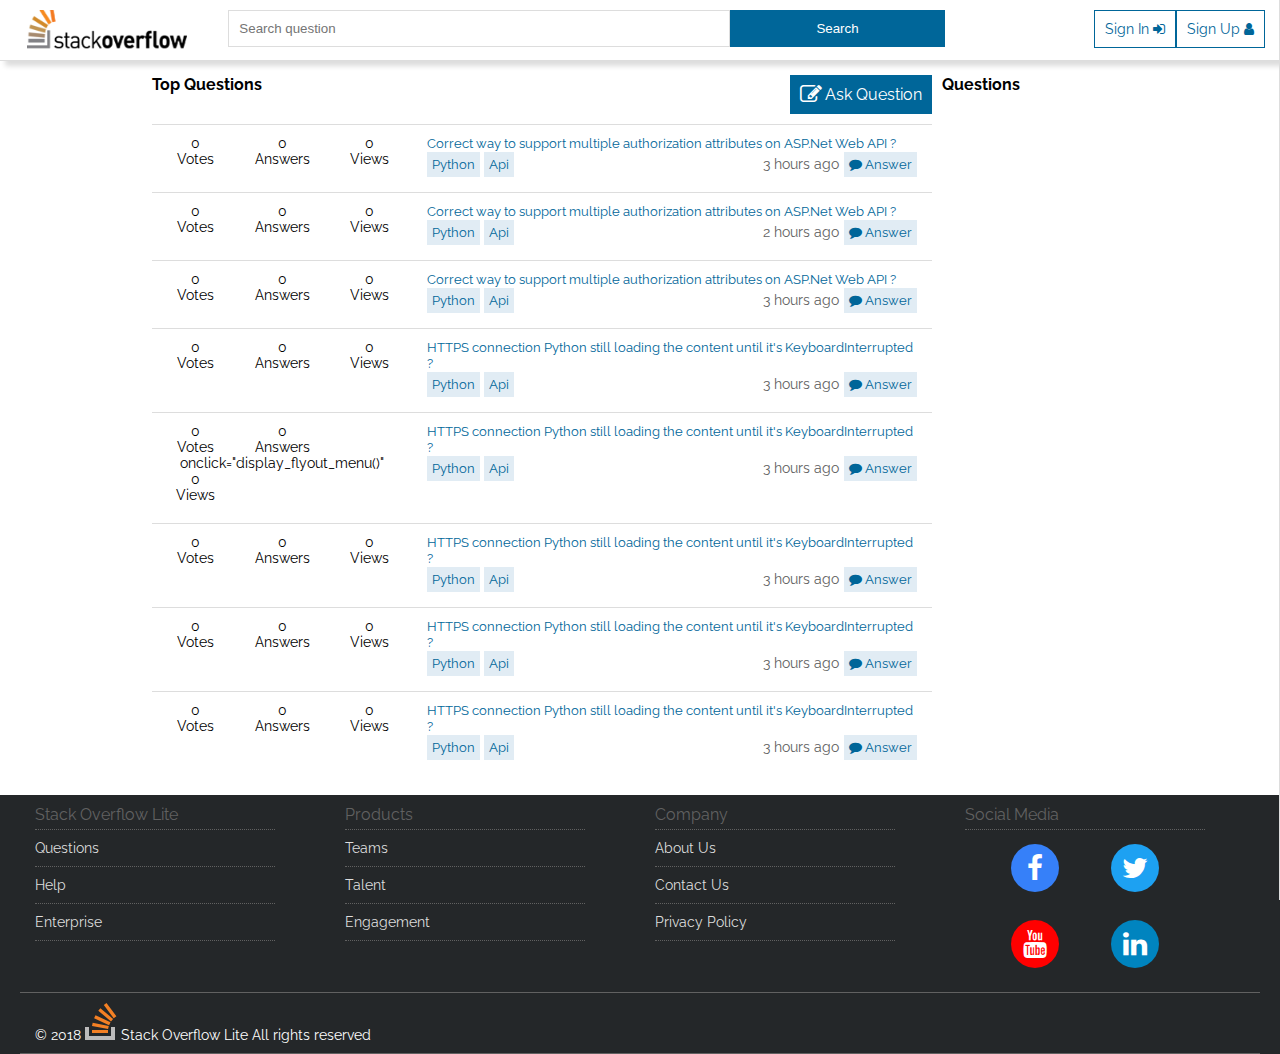
<file: index.html>
<!DOCTYPE html>
<html>
	<head>
		<title> Stack Overflow Lite - Is a question and answer platform </title>
		<meta charset="utf-8" />
		<meta name="viewport" content="width=device-width , initial-scale=1.0" />
		<link rel="stylesheet" href="styles/style.css" type="text/css" />
		
		<link rel="stylesheet" type="text/css" href="https://fonts.googleapis.com/css?family=Raleway" />
		<link rel="stylesheet" href="https://cdnjs.cloudflare.com/ajax/libs/font-awesome/4.7.0/css/font-awesome.min.css">
		<script src="js/main.js"></script>
	</head>
	<!-- Start page -->
	<body>
		<div class="container">
		 
		 <!-- start header section -->
		 
			<div class="row header">
				<div class="column-lg-2 column-md-2 column-sm-3 column-xs-2">
					<a href="index.html" alt="Stack Overflow Lite">
						<img src="images/logo.png" class="logo-desk" alt="Stack Overflow Lite" />	
						<svg aria-hidden="true" class="svg-icon native iconLogoGlyphMd" width="32" height="37" viewBox="0 0 32 37">
             			<g><path fill="#BCBBBB" d="M26 33v-9h4v13H0V24h4v9z"></path><path d="M23.1 25.99l.68-2.95-16.1-3.35L7 23l16.1 2.99zM9.1 15.2l15 7 1.4-3-15-7-1.4 3zm4.2-7.4L26 18.4l2.1-2.5L15.4 5.3l-2.1 2.5zM21.5 0l-2.7 2 9.9 13.3 2.7-2L21.5 0zM7 30h16v-3H7v3z" fill="#F48024"></path></g>
             		</svg>	
					</a>
				</div>	
				
				<div class="column-lg-7 column-md-7 column-sm-8 column-xs-8">
				 	<div class="search">
					  <form action="" method="post">
						  <input type="search" name="search" id="search" placeholder="Search question" />
						  <button type="submit" name="item_search" > Search</button>		
					  </form>
					</div>
				</div>
				<div class="column-lg-3 column-md-3 column-sm-1 column-xs-2">
				  <div class="login logo-desk">
					<a href="register.html">Sign Up <span class="fa fa-user"></span></a>	
					<a href="login.html">Sign In <span class="fa fa-sign-in"></span></a>	
				  </div>	
				  <div class="login iconLogoGlyphMd" onclick="display_flyout_menu()">
				     <ul>
				  		<li>
				  		<a href="#"> <span class="fa fa-bars"></span></a>
				  		<!-- 
				  		<ul class="links-mobile">
								<li><a href="login.html"><span class="fa fa-user"></span> Sign</a></li>	
								<li><a href="register.html"><span class="fa fa-sign-in"></span> Sign Up</a></li>
								<li><a href="question.html"><span class="fa fa-menu-list"></span> Questions</a></li>				  		
				  		</ul>
				  		-->
				  		</li>
				  	  </ul>	
				  </div>			
				</div>						
			</div>	
		 <!-- end header section -->
		 
 		<!-- start the questions section -->		 
		 <div class="row">
		 <div class="question">
		 	<div class="column-lg-1 col-md-1 col-sm-1 col-xs-12"></div>
		 	<div class="column-lg-8 column-md-8 column-sm-8 col-xs-6">
		 		<div class="row">
		 				<h3> Top Questions <a href="questions.html" id="post_question"><span class="fa fa-edit fa-lg"></span> Ask Question </a></h3>
		 		</div>
		 		<!-- Start top questions section -->
		 		
		 		 <div class="row question-item">
		 			<div class="question-summary narrow">
		 			  <div class="column-lg-4 column-md-4 column-sm-4 column-xs-12 center-text">
		 			  		<div class="row votes">
								<div class="column-lg-4 column-md-4 column-sm-4 column-xs-4">
								      <div> 0 </div>
								      <div> Votes </div>
								</div>	
								<div class="column-lg-4 column-md-4 column-sm-4 column-xs-4">
								      <div> 0 </div>
								      <div> Answers </div>
								</div>
								<div class="column-lg-4 column-md-4 column-sm-4 column-xs-4">
								      <div> 0 </div>
								      <div> Views </div>
								</div>	 			  		
		 			  		</div>
		 			  </div>
		 			  <div class="column-lg-8 column-md-8 column-sm-8 column-xs-12">
		 			  		<a href="">
		 			  			Correct way to support multiple authorization attributes on ASP.Net Web API ?
		 			  		</a>
		 			  		<div class="category-labels">
		 			  			<a href="">Python</a> <a href="">Api</a>
		 			  			<span title="reply question" class="relativetime">
		 			  			 <a href="postanswer.html">
		 			  				<i class="fa fa-comment"></i> Answer 
		 			  			 </a>
		 			  			</span>
		 			  			<span title="2018-12-16 02:19:23Z" class="relativetime text-right">3 hours ago</span>
		 			  		</div>
		 			  </div>
		 			</div>
		 		 </div>
		 		 
		 		 <div class="row question-item">
		 			<div class="question-summary narrow">
		 			  <!-- <div class="column-lg-2 column-md-2 column-sm-2 column-xs-2"> -->
		 			  	<div class="column-lg-4 column-md-4 column-sm-4 column-xs-12 center-text">
		 			  		<div class="row votes">
								<div class="column-lg-4 column-md-4 column-sm-4 column-xs-4">
								      <div> 0 </div>
								      <div> Votes </div>
								</div>	
								<div class="column-lg-4 column-md-4 column-sm-4 column-xs-4">
								      <div> 0 </div>
								      <div> Answers </div>
								</div>
								<div class="column-lg-4 column-md-4 column-sm-4 column-xs-4">
								      <div> 0 </div>
								      <div> Views </div>
								</div>	 			  		
		 			  		</div>
		 			  </div>
		 			  <!-- </div> -->
		 			 <div class="column-lg-8 column-md-8 column-sm-8 column-xs-12">
		 			  		<a href="">
		 			  			Correct way to support multiple authorization attributes on ASP.Net Web API ?
		 			  		</a>
		 			  		<div class="category-labels">
		 			  			<a href="">Python</a> <a href="">Api</a>
		 			  			<span title="reply question" class="relativetime">
		 			  			 <a href="postanswer.html">
		 			  				<i class="fa fa-comment"></i> Answer 
		 			  			 </a>
		 			  			</span>
		 			  			<span title="2018-12-16 02:19:23Z" class="relativetime text-right">2 hours ago</span>
		 			  		</div>
		 			  </div>
		 			</div>
		 		 </div>
		 		 
		 		 <div class="row question-item">
		 			<div class="question-summary narrow">
		 			  	<div class="column-lg-4 column-md-4 column-sm-4 column-xs-12 center-text">
		 			  		<div class="row votes">
								<div class="column-lg-4 column-md-4 column-sm-4 column-xs-4">
								      <div> 0 </div>
								      <div> Votes </div>
								</div>	
								<div class="column-lg-4 column-md-4 column-sm-4 column-xs-4">
								      <div> 0 </div>
								      <div> Answers </div>
								</div>
								<div class="column-lg-4 column-md-4 column-sm-4 column-xs-4">
								      <div> 0 </div>
								      <div> Views </div>
								</div>	 			  		
		 			  		</div>
		 			  </div>
		 			 
		 			  <div class="column-lg-8 column-md-8 column-sm-8 column-xs-12">
		 			  		<a href="">
		 			  			Correct way to support multiple authorization attributes on ASP.Net Web API ?
		 			  		</a>
		 			  		<div class="category-labels">
		 			  			<a href="">Python</a> <a href="">Api</a>
		 			  			<span title="reply question" class="relativetime">
		 			  			 <a href="postanswer.html">
		 			  				<i class="fa fa-comment"></i> Answer 
		 			  			 </a>
		 			  			</span>
		 			  			<span title="2018-12-16 02:19:23Z" class="relativetime text-right">3 hours ago</span>
		 			  		</div>
		 			  </div>
		 			</div>
		 		 </div>
		 		 
		 		 <div class="row question-item">
		 			<div class="question-summary narrow">
		 			  		<div class="column-lg-4 column-md-4 column-sm-4 column-xs-12 center-text">
		 			  		<div class="row votes">
								<div class="column-lg-4 column-md-4 column-sm-4 column-xs-4">
								      <div> 0 </div>
								      <div> Votes </div>
								</div>	
								<div class="column-lg-4 column-md-4 column-sm-4 column-xs-4">
								      <div> 0 </div>
								      <div> Answers </div>
								</div>
								<div class="column-lg-4 column-md-4 column-sm-4 column-xs-4">
								      <div> 0 </div>
								      <div> Views </div>
								</div>	 			  		
		 			  		</div>
		 			  
		 			  </div>
		 			  <div class="column-lg-8 column-md-8 column-sm-8 column-xs-12">
		 			  		<a href="">
		 			  			HTTPS connection Python still loading the content until it's KeyboardInterrupted ?
		 			  		</a>
		 			  		<div class="category-labels">
		 			  			<a href="">Python</a> <a href="">Api</a>
		 			  			<span title="reply question" class="relativetime">
		 			  			 <a href="postanswer.html">
		 			  				<i class="fa fa-comment"></i> Answer 
		 			  			 </a>
		 			  			</span>
		 			  			<span title="2018-12-16 02:19:23Z" class="relativetime text-right">3 hours ago</span>
		 			  		</div>
		 			  </div>
		 			</div>
		 		 </div>
		 		 
		 		 
		 		 <div class="row question-item">
		 			<div class="question-summary narrow">
		 			  		<div class="column-lg-4 column-md-4 column-sm-4 column-xs-12 center-text">
		 			  		<div class="row votes">
								<div class="column-lg-4 column-md-4 column-sm-4 column-xs-4">
								      <div> 0 </div>
								      <div> Votes </div>
								</div>	
								<div class="column-lg-4 column-md-4 column-sm-4 column-xs-4">
								      <div> 0 </div>
								      <div> Answers </div>
								</div>onclick="display_flyout_menu()"
								<div class="column-lg-4 column-md-4 column-sm-4 column-xs-4">
								      <div> 0 </div>
								      <div> Views </div>
								</div>	 			  		
		 			  		</div>
		 			  </div>
		 			 
		 			 <div class="column-lg-8 column-md-8 column-sm-8 column-xs-12">
		 			  		<a href="">
		 			  			HTTPS connection Python still loading the content until it's KeyboardInterrupted ?
		 			  		</a>
		 			  		<div class="category-labels">
		 			  			<a href="">Python</a> <a href="">Api</a>
		 			  			<span title="reply question" class="relativetime">
		 			  			 <a href="postanswer.html">
		 			  				<i class="fa fa-comment"></i> Answer 
		 			  			 </a>
		 			  			</span>
		 			  			<span title="2018-12-16 02:19:23Z" class="relativetime text-right">3 hours ago</span>
		 			  		</div>
		 			  </div>
		 			</div>
		 		 </div>
		 		 
		 		 <div class="row question-item">
		 			<div class="question-summary narrow">
		 			  		<div class="column-lg-4 column-md-4 column-sm-4 column-xs-12 center-text">
		 			  		<div class="row votes">
								<div class="column-lg-4 column-md-4 column-sm-4 column-xs-4">
								      <div> 0 </div>
								      <div> Votes </div>
								</div>	
								<div class="column-lg-4 column-md-4 column-sm-4 column-xs-4">
								      <div> 0 </div>
								      <div> Answers </div>
								</div>
								<div class="column-lg-4 column-md-4 column-sm-4 column-xs-4">
								      <div> 0 </div>
								      <div> Views </div>
								</div>	 			  		
		 			  		</div>
		 			  </div>
		 			
		 			 <div class="column-lg-8 column-md-8 column-sm-8 column-xs-12">
		 			  		<a href="">
		 			  			HTTPS connection Python still loading the content until it's KeyboardInterrupted ?
		 			  		</a>
		 			  		<div class="category-labels">
		 			  			<a href="">Python</a> <a href="">Api</a>
		 			  			<span title="reply question" class="relativetime">
		 			  			 <a href="postanswer.html">
		 			  				<i class="fa fa-comment"></i> Answer 
		 			  			 </a>
		 			  			</span>
		 			  			<span title="2018-12-16 02:19:23Z" class="relativetime text-right">3 hours ago</span>
		 			  		</div>
		 			  </div>
		 			</div>
		 		 </div>
		 		 
		 		  <div class="row question-item">
		 			<div class="question-summary narrow">
		 			  		<div class="column-lg-4 column-md-4 column-sm-4 column-xs-12 center-text">
		 			  		<div class="row votes">
								<div class="column-lg-4 column-md-4 column-sm-4 column-xs-4">
								      <div> 0 </div>
								      <div> Votes </div>
								</div>	
								<div class="column-lg-4 column-md-4 column-sm-4 column-xs-4">
								      <div> 0 </div>
								      <div> Answers </div>
								</div>
								<div class="column-lg-4 column-md-4 column-sm-4 column-xs-4">
								      <div> 0 </div>
								      <div> Views </div>
								</div>	 			  		
		 			  		</div>
		 			  </div>
		 			 
		 			  <div class="column-lg-8 column-md-8 column-sm-8 column-xs-12">
		 			  		<a href="">
		 			  			HTTPS connection Python still loading the content until it's KeyboardInterrupted ?
		 			  		</a>
		 			  		<div class="category-labels">
		 			  			<a href="">Python</a> <a href="">Api</a>
		 			  			<span title="reply question" class="relativetime">
		 			  			 <a href="postanswer.html">
		 			  				<i class="fa fa-comment"></i> Answer 
		 			  			 </a>
		 			  			</span>
		 			  			<span title="2018-12-16 02:19:23Z" class="relativetime text-right">3 hours ago</span>
		 			  		</div>
		 			  </div>
		 			</div>
		 		 </div>
		 		 
		 		  <div class="row question-item">
		 			<div class="question-summary narrow">
		 			  	<div class="column-lg-4 column-md-4 column-sm-4 column-xs-12 center-text">
		 			  		<div class="row votes">
								<div class="column-lg-4 column-md-4 column-sm-4 column-xs-4">
								      <div> 0 </div>
								      <div> Votes </div>
								</div>	
								<div class="column-lg-4 column-md-4 column-sm-4 column-xs-4">
								      <div> 0 </div>
								      <div> Answers </div>
								</div>
								<div class="column-lg-4 column-md-4 column-sm-4 column-xs-4">
								      <div> 0 </div>
								      <div> Views </div>
								</div>	 			  		
		 			  		</div>
		 			  </div>
		 			 
		 			  <div class="column-lg-8 column-md-8 column-sm-8 column-xs-12">
		 			  		<a href="">
		 			  			HTTPS connection Python still loading the content until it's KeyboardInterrupted ?
		 			  		</a>
		 			  		<div class="category-labels">
		 			  			<a href="">Python</a> <a href="">Api</a>
		 			  			
		 			  			<span title="reply question" class="relativetime">
		 			  			 <a href="postanswer.html">
		 			  				<i class="fa fa-comment"></i> Answer 
		 			  			 </a>
		 			  			</span>
		 			  			<span title="2018-12-16 02:19:23Z" class="relativetime text-right">3 hours ago</span>
		 			  		</div>
		 			  </div>
		 			</div>
		 		 </div>
		 		 
		 		 
		 		 
		 		 
		 		<!-- End top questions section -->
		 	</div>
		 	<div class="column-lg-3 column-md-3 column-sm-3 column-xs-6">
		 		<div class="row">
		 		  <div class="all-questions">
		 				<h3> Questions </h3>
		 		  </div>
		 		</div>
		 	</div>
			
		  </div>		 
		 </div>
		 <!-- end the questions section -->
		 
		 
		</div>
		
		<!-- Start FlyOut Menu Section -->
		  <div class="flyout-menu" id="flyout">
		  		<ul>
		  			<li><a href="index.html"><span class="fa fa-home fa-lg"></span> Home</a></li>
		  			<li><a href="login.html"><span class="fa fa-sign-in fa-lg"></span> Sign In</a></li>
		  			<li><a href="register.html"><span class="fa fa-user-o fa-lg"></span> Sign Up</a></li>
		  			<li><a href="#" onclick="display_flyout_menu()"><span class="fa fa-times fa-lg"></span> Close Menu</a></li>
		  		</ul>
		  </div>
		
		<!--End the FlyOut Menu Section -->
		
		<!-- Start footer section -->		 
		 <div class="footer" style="margin-top:20px;">
			<div class="row">
				<div class="column-lg-3 column-md-3 col-sm-3 col-xs">
				  <div class="topic-header">
					<h3>
       				Stack Overflow Lite
					</h3>
					<ul class="footer-links">
						<li><a href="">Questions</a></li>
						<li><a href="">Help </a></li>
						<li><a href="">Enterprise</a></li>
					
					</ul>
					</div>
				</div>
				
				<div class="column-lg-3 column-md-3 col-sm-3 col-xs">
				  <div class="topic-header">
					<h3>Products</h3>
					<ul class="footer-links">
						<li><a href="">Teams</a></li>
						<li><a href="">Talent </a></li>
						<li><a href="">Engagement</a></li>
							
					</ul>
				  </div>
				</div>
				
				<div class="column-lg-3 column-md-3 col-sm-3 col-xs">
				  <div class="topic-header">
					<h3>Company</h3>
					<ul class="footer-links">
						<li><a href="">About Us</a></li>		
						<li><a href="">Contact Us</a></li>
						<li><a href="">Privacy Policy</a></li>
					</ul>
				  </div>
				</div>
				
				<div class="column-lg-3 column-md-3 column-sm-3 column-xs">
				  <div class="topic-header">
					<h3>Social Media</h3>
						<div class="row center-text">
							<div class="column-lg-6 column-md-6 column-sm-6 column-xs-6">
							 <a href="" id="fa-facebook" title="Stack Overflow Lite Facebook">
								<span class="fa-stack fa-2x">
									<i class="fa fa-circle fa-stack-2x"></i> 
									<i class="fa fa-facebook fa-stack-1x fa-inverse"></i> 
								</span>	
							  </a>					
							</div>
							<div class="column-lg-6 column-md-6 column-sm-6 column-xs-6">
							 <a href="" id="fa-twitter" title="Stack Overflow Lite Twitter">
								<span class="fa-stack fa-2x">
									<i class="fa fa-circle fa-stack-2x"></i> 
									<i class="fa fa-twitter fa-stack-1x fa-inverse"></i> 
								</span>
							 </a>							
							</div>
						</div>
						
						<div class="row center-text">
							<div class="column-lg-6 column-md-6 column-sm-6 column-xs-6">
							 <a href="" id="fa-youtube" title="Stack Overflow Lite Youtube">
								<span class="fa-stack fa-2x">
									<i class="fa fa-circle fa-stack-2x"></i> 
									<i class="fa fa-youtube fa-stack-1x fa-inverse"></i> 
								</span>
							 </a>						
							</div>
							<div class="column-lg-6 col-md-6 column-sm-6 column-xs-6">
							 <a href="" id="fa-linkedin" title="Stack Overflow Lite Linkedin">
								<span class="fa-stack fa-2x">
									<i class="fa fa-circle fa-stack-2x"></i> 
									<i class="fa fa-linkedin fa-stack-1x fa-inverse"></i> 
								</span>
							 </a>							
							</div>
						</div>
						
				  </div>
				</div>
			
			</div>
			<div class="row" id="copyright">
			  <div class="column-lg-6 column-md-6 column-sm-6 column-xs-12">
			  		<div>	
						 <div class="site-footer--logo">
             			<a href="index.html">
             			   &copy; 2018 
             				<svg aria-hidden="true" class="svg-icon native iconLogoGlyphMd" width="32" height="37" viewBox="0 0 32 37">
             					<g><path fill="#BCBBBB" d="M26 33v-9h4v13H0V24h4v9z"></path><path d="M23.1 25.99l.68-2.95-16.1-3.35L7 23l16.1 2.99zM9.1 15.2l15 7 1.4-3-15-7-1.4 3zm4.2-7.4L26 18.4l2.1-2.5L15.4 5.3l-2.1 2.5zM21.5 0l-2.7 2 9.9 13.3 2.7-2L21.5 0zM7 30h16v-3H7v3z" fill="#F48024"></path></g>
             				</svg>
             				Stack Overflow Lite All rights reserved
             			</a>
       					</div>
					</div>	
			  </div>
			</div>		 
		 </div>
		 <!-- End footer section -->
					
	
	</body>
	<!-- End page -->
</html>
</file>
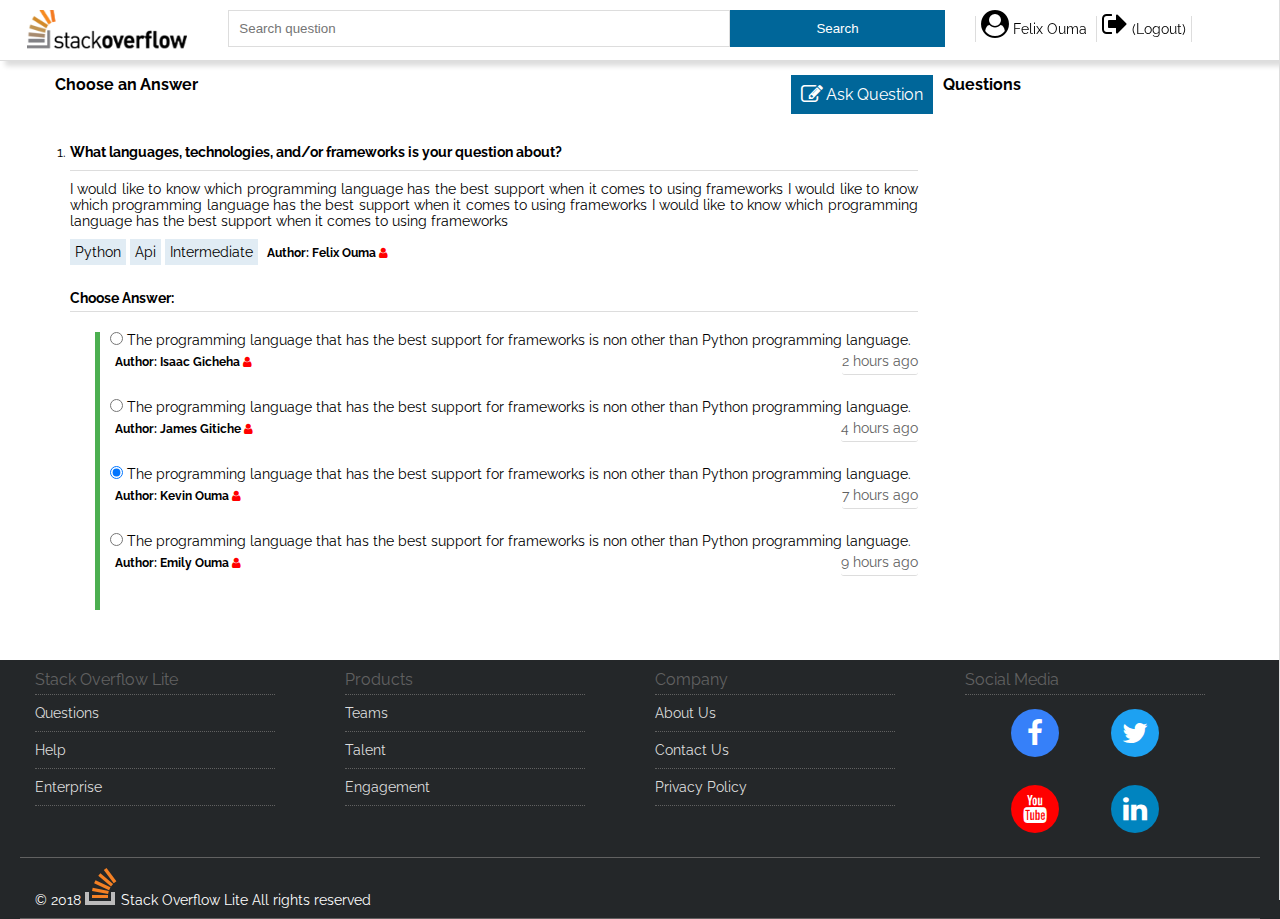
<file: chooseanswer.html>
<!DOCTYPE html>
<html>
	<head>
		<title> Stack Overflow Lite - Is a question and answer platform </title>
		<meta charset="utf-8" />
		<meta name="viewport" content="width=device-width , initial-scale=1.0" />
		<link rel="stylesheet" href="styles/style.css" type="text/css" />
		
		<link rel="stylesheet" type="text/css" href="https://fonts.googleapis.com/css?family=Raleway" />
		<link rel="stylesheet" href="https://cdnjs.cloudflare.com/ajax/libs/font-awesome/4.7.0/css/font-awesome.min.css">
		<script src="js/main.js"></script>	
	</head>
	<!-- Start page -->
	<body>
		<div class="container">
		 
		 <!-- start header section -->
		 
			<div class="row header">
				<div class="column-lg-2 column-md-2 column-sm-3 column-xs-2">
					<a href="index.html" alt="Stack Overflow Lite">
						<img src="images/logo.png" class="logo-desk" alt="Stack Overflow Lite" />	
						<svg aria-hidden="true" class="svg-icon native iconLogoGlyphMd" width="32" height="37" viewBox="0 0 32 37">
             			<g><path fill="#BCBBBB" d="M26 33v-9h4v13H0V24h4v9z"></path><path d="M23.1 25.99l.68-2.95-16.1-3.35L7 23l16.1 2.99zM9.1 15.2l15 7 1.4-3-15-7-1.4 3zm4.2-7.4L26 18.4l2.1-2.5L15.4 5.3l-2.1 2.5zM21.5 0l-2.7 2 9.9 13.3 2.7-2L21.5 0zM7 30h16v-3H7v3z" fill="#F48024"></path></g>
             		</svg>	
					</a>
				</div>	
				
				<div class="column-lg-7 column-md-7 column-sm-8 column-xs-8">
				 	<div class="search">
					  <form action="" method="post">
						  <input type="search" name="search" id="search" placeholder="Search question" />
						  <button type="submit" name="item_search" > Search</button>		
					  </form>
					</div>
				</div>
				<div class="column-lg-3 column-md-3 column-sm-1 column-xs-2">
				<!--  <div class="login logo-desk"> -->
				  <span class="fa fa-navicon fa-2x menu-bar" onclick="display_flyout_menu()"></span>
				  <ul class="dashboard-menu">
				   <li>
						<a href="profile.html"><span class="fa fa-user-circle fa-2x"></span> Felix Ouma</a>	
					</li>
					<li>
						<a href="login.html"><span class="fa fa-sign-out fa-2x"></span> (Logout) </span></a>
					</li>
				  </ul>
				<!--  </div>	-->
				  	
				</div>						
			</div>	
		 <!-- end header section -->
		 
 		<!-- start the delete question section -->		 
		 <div class="row"> 
		 <div class="question">
		 	<div class="column-lg-9 column-md-9 column-sm-9 col-xs-12">
		 		<div class="row">
		 				<h3> Choose an Answer <a href="questions.html" id="post_question"><span class="fa fa-edit fa-lg"></span> Ask Question </a></h3>
		 		</div>
		 	
				<div class="row">
					<div class="column-lg-12 column-md-12 column-sm-12 column-xs-12">
		 			 <div class="delete-header">
						
						 <ol class="">
						   <form method="post" action="">
						   <li class="question-item">
						     	 <h4>
										 What languages, technologies, and/or frameworks is your question about?
						
								 </h4>
								 <div class="question-description">
						     			I would like to know which programming language has the best support when it comes to using frameworks
						     			I would like to know which programming language has the best support when it comes to using frameworks
						      		I would like to know which programming language has the best support when it comes to using frameworks
								 </div>								
								<div class="category-labels">
		 			  				<a href="">Python</a> <a href="">Api</a> <a href="">Intermediate</a>	
		 			  				<a href="" class="question-author text-right">Author: Felix Ouma <span class="fa fa-user"></span></a>		
		 			  	 		</div>
		 			  	 		<div class="row">
		 			  	 		 <div class="column-lg-12 column-md-12 column-sm-12 column-xs-12">
		 			  	 				<div class="text-right">
		 			  	 			   	<p><b>Choose Answer:</b></p>
		 			  	 			   </div>
		 			  	 		 </div>
		 			  	 		</div>
		 			  	 			<div class="row">
										<div class="column-lg-12 column-md-12 column-sm-12 column-xs-12">
											<ol>
												<li>
												 <div>
												  <input type="radio" name="A_id" value="1" id="qid_1" />			
												  <label for="qid_1">
													 									  
												  The programming language that has the best support for frameworks is non other than Python programming language.
												  </label>
												  <div class="category-labels">	
		 			  									<a href="" class="question-author text-right">Author: Isaac Gicheha <span class="fa fa-user"></span></a>		
		 			  	 								<span title="2018-12-16 02:19:23Z" class="relativetime text-right">2 hours ago</span>
		 			  	 								
		 			  	 							</div>
										        </div>
												</li>
												
												<li>
												 <div>
												  <input type="radio" name="A_id" value="2" id="qid_2" />
												  <label for="qid_2">
												  The programming language that has the best support for frameworks is non other than Python programming language.
												  </label>
												  <div class="category-labels">	
		 			  									<a href="" class="question-author text-right">Author: James Gitiche <span class="fa fa-user"></span></a>		
		 			  	 								<span title="2018-12-16 02:19:23Z" class="relativetime text-right">4 hours ago</span>
		 			  	 							</div>
												  </div>
												</li>
												
												<li>
												 <div>
												 <input type="radio" name="A_id" value="3" checked="true" id="qid_3"/>
												  <label for="qid_3"> 
												  The programming language that has the best support for frameworks is non other than Python programming language.
												  </label>
												  <div class="category-labels">	
		 			  									<a href="" class="question-author text-right">Author: Kevin Ouma <span class="fa fa-user"></span></a>		
		 			  	 								<span title="2018-12-16 02:19:23Z" class="relativetime text-right">7 hours ago</span>
		 			  	 							</div>
												  </div>
												</li>
												
												<li>
												 <div>
												  <input type="radio" name="A_id" value="4" id="qid_4" />			
												  <label for="qid_4">								  
												  The programming language that has the best support for frameworks is non other than Python programming language.
												  </label>
												  <div class="category-labels">	
		 			  									<a href="" class="question-author text-right">Author: Emily Ouma <span class="fa fa-user"></span></a>		
		 			  	 								<span title="2018-12-16 02:19:23Z" class="relativetime text-right">9 hours ago</span>
		 			  	 							</div>
												  </div>
												</li>
												
											</ol>
										</div>		 			  	 			
		 			  	 			</div>
		 			  	 								     
						     </li>
						     <input type="hidden" name="qid" value="1" />
						     
						   </form>
						 </ol>
						 
		 			 </div>		 		
		 		   </div>
		 	
				
				</div>		 		
		 		
		 		
		 		
		 		
		 		
		 		 
		 		<!-- End dashboard section -->
		 	</div>
		 	<div class="column-lg-3 column-md-3 column-sm-3 column-xs-6">
		 		<div class="row">
		 		  <div class="all-questions">
		 				<h3> Questions </h3>
		 		  </div>
		 		</div>
		 	</div>
			
		  </div>		 
		 </div>
		 <!-- end the questions section -->
		 
		 
		</div>
		
		<!-- Start FlyOut Menu Section -->
		  <div class="flyout-menu" id="flyout">
		  		<ul>
		  			<li><a href="index.html"><span class="fa fa-home fa-lg"></span> Home</a></li>
		  			<li><a href="profile.html"><span class="fa fa-user-o fa-lg"></span> Account</a></li>
		  			<li><a href="questions.html"><span class="fa fa-comment fa-lg"></span> Ask Question</a></li>
		  			<li><a href="deletequestion.html"><span class="fa fa-trash-o fa-lg"></span> Delete Question</a></li>
		  			<li><a href="login.html"><span class="fa fa-sign-out fa-lg"></span> Log Out</a></li>
		  			<li><a href="#" onclick="display_flyout_menu()"><span class="fa fa-times fa-lg"></span> Close Menu</a></li>
		  		</ul>
		  </div>
		<!--End the FlyOut Menu Section -->
		
		<!-- Start footer section -->		 
		 <div class="footer" style="margin-top:20px;">
			<div class="row">
				<div class="column-lg-3 column-md-3 col-sm-3 col-xs">
				  <div class="topic-header">
					<h3>
       				Stack Overflow Lite
					</h3>
					<ul class="footer-links">
						<li><a href="">Questions</a></li>
						<li><a href="">Help </a></li>
						<li><a href="">Enterprise</a></li>
					
					</ul>
					</div>
				</div>
				
				<div class="column-lg-3 column-md-3 col-sm-3 col-xs">
				  <div class="topic-header">
					<h3>Products</h3>
					<ul class="footer-links">
						<li><a href="">Teams</a></li>
						<li><a href="">Talent </a></li>
						<li><a href="">Engagement</a></li>
							
					</ul>
				  </div>
				</div>
				
				<div class="column-lg-3 column-md-3 col-sm-3 col-xs">
				  <div class="topic-header">
					<h3>Company</h3>
					<ul class="footer-links">
						<li><a href="">About Us</a></li>		
						<li><a href="">Contact Us</a></li>
						<li><a href="">Privacy Policy</a></li>
					</ul>
				  </div>
				</div>
				
				<div class="column-lg-3 column-md-3 column-sm-3 column-xs">
				  <div class="topic-header">
					<h3>Social Media</h3>
						<div class="row center-text">
							<div class="column-lg-6 column-md-6 column-sm-6 column-xs-6">
							 <a href="" id="fa-facebook" title="Stack Overflow Lite Facebook">
								<span class="fa-stack fa-2x">
									<i class="fa fa-circle fa-stack-2x"></i> 
									<i class="fa fa-facebook fa-stack-1x fa-inverse"></i> 
								</span>	
							  </a>					
							</div>
							<div class="column-lg-6 column-md-6 column-sm-6 column-xs-6">
							 <a href="" id="fa-twitter" title="Stack Overflow Lite Twitter">
								<span class="fa-stack fa-2x">
									<i class="fa fa-circle fa-stack-2x"></i> 
									<i class="fa fa-twitter fa-stack-1x fa-inverse"></i> 
								</span>
							 </a>							
							</div>
						</div>
						
						<div class="row center-text">
							<div class="column-lg-6 column-md-6 column-sm-6 column-xs-6">
							 <a href="" id="fa-youtube" title="Stack Overflow Lite Youtube">
								<span class="fa-stack fa-2x">
									<i class="fa fa-circle fa-stack-2x"></i> 
									<i class="fa fa-youtube fa-stack-1x fa-inverse"></i> 
								</span>
							 </a>						
							</div>
							<div class="column-lg-6 col-md-6 column-sm-6 column-xs-6">
							 <a href="" id="fa-linkedin" title="Stack Overflow Lite Linkedin">
								<span class="fa-stack fa-2x">
									<i class="fa fa-circle fa-stack-2x"></i> 
									<i class="fa fa-linkedin fa-stack-1x fa-inverse"></i> 
								</span>
							 </a>							
							</div>
						</div>
						
				  </div>
				</div>
			
			</div>
			<div class="row" id="copyright">
			  <div class="column-lg-6 column-md-6 column-sm-6 column-xs-12">
			  		<div>	
						 <div class="site-footer--logo">
             			<a href="index.html">
             			   &copy; 2018 
             				<svg aria-hidden="true" class="svg-icon native iconLogoGlyphMd" width="32" height="37" viewBox="0 0 32 37">
             					<g><path fill="#BCBBBB" d="M26 33v-9h4v13H0V24h4v9z"></path><path d="M23.1 25.99l.68-2.95-16.1-3.35L7 23l16.1 2.99zM9.1 15.2l15 7 1.4-3-15-7-1.4 3zm4.2-7.4L26 18.4l2.1-2.5L15.4 5.3l-2.1 2.5zM21.5 0l-2.7 2 9.9 13.3 2.7-2L21.5 0zM7 30h16v-3H7v3z" fill="#F48024"></path></g>
             				</svg>
             				Stack Overflow Lite All rights reserved
             			</a>
       					</div>
					</div>	
			  </div>
			</div>		 
		 </div>
		 <!-- End footer section -->
					
	
	</body>
	<!-- End page -->
</html>
</file>
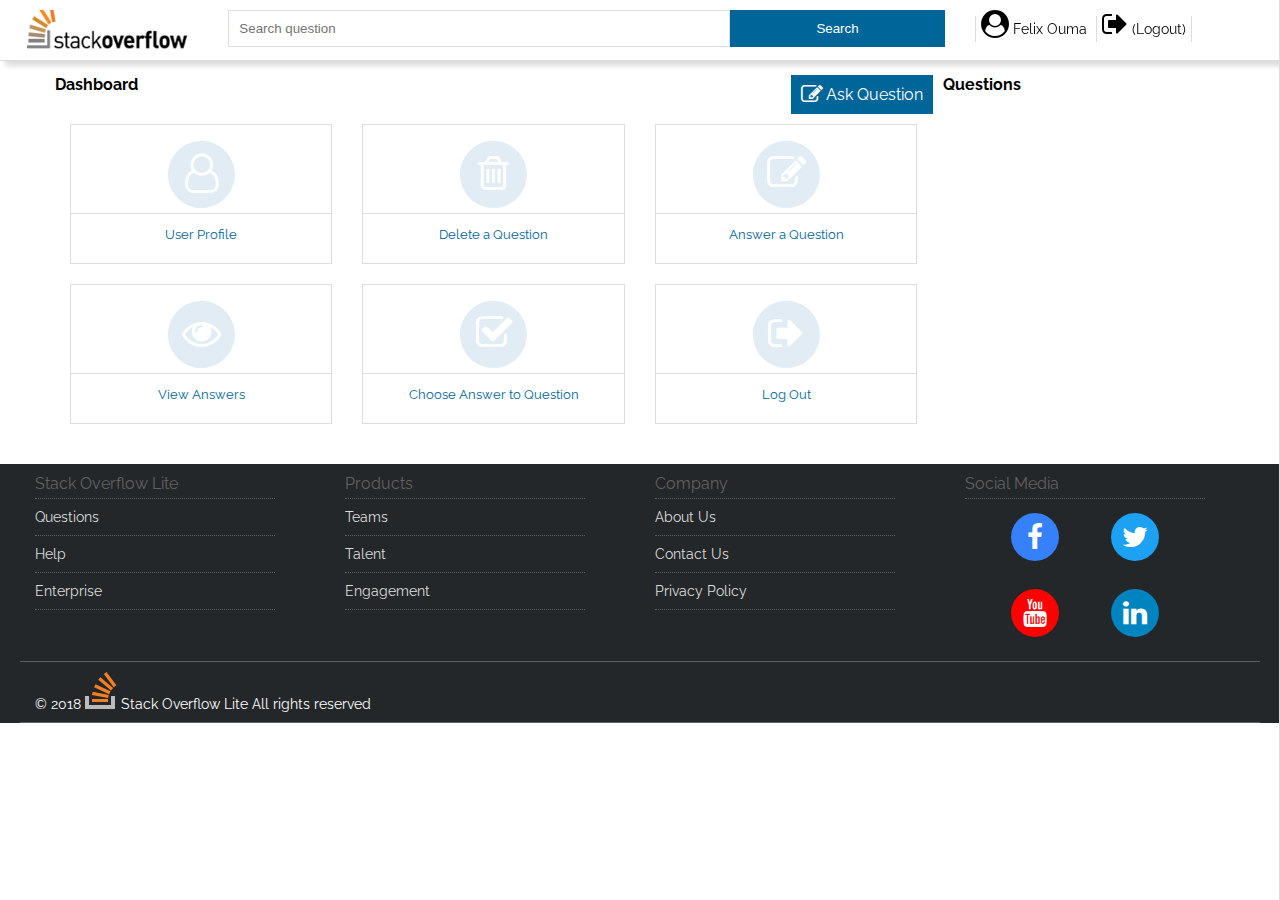
<file: dashboard.html>
<!DOCTYPE html>
<html>
	<head>
		<title> Stack Overflow Lite - Is a question and answer platform </title>
		<meta charset="utf-8" />
		<meta name="viewport" content="width=device-width , initial-scale=1.0" />
		<link rel="stylesheet" href="styles/style.css" type="text/css" />
		
		<link rel="stylesheet" type="text/css" href="https://fonts.googleapis.com/css?family=Raleway" />
		<link rel="stylesheet" href="https://cdnjs.cloudflare.com/ajax/libs/font-awesome/4.7.0/css/font-awesome.min.css">
		<script src="js/main.js"></script>	
	</head>
	<!-- Start page -->
	<body>
		<div class="container">
		 
		 <!-- start header section -->
		 
			<div class="row header">
				<div class="column-lg-2 column-md-2 column-sm-3 column-xs-2">
					<a href="index.html" alt="Stack Overflow Lite">
						<img src="images/logo.png" class="logo-desk" alt="Stack Overflow Lite" />	
						<svg aria-hidden="true" class="svg-icon native iconLogoGlyphMd" width="32" height="37" viewBox="0 0 32 37">
             			<g><path fill="#BCBBBB" d="M26 33v-9h4v13H0V24h4v9z"></path><path d="M23.1 25.99l.68-2.95-16.1-3.35L7 23l16.1 2.99zM9.1 15.2l15 7 1.4-3-15-7-1.4 3zm4.2-7.4L26 18.4l2.1-2.5L15.4 5.3l-2.1 2.5zM21.5 0l-2.7 2 9.9 13.3 2.7-2L21.5 0zM7 30h16v-3H7v3z" fill="#F48024"></path></g>
             		</svg>	
					</a>
				</div>	
				
				<div class="column-lg-7 column-md-7 column-sm-8 column-xs-8">
				 	<div class="search">
					  <form action="" method="post">
						  <input type="search" name="search" id="search" placeholder="Search question" />
						  <button type="submit" name="item_search" > Search</button>		
					  </form>
					</div>
				</div>
				<div class="column-lg-3 column-md-3 column-sm-1 column-xs-2">
				<!--  <div class="login logo-desk"> -->
				  <span class="fa fa-navicon fa-2x menu-bar" onclick="display_flyout_menu()"></span>
				  <ul class="dashboard-menu">
				   <li>
						<a href="profile.html"><span class="fa fa-user-circle fa-2x"></span> Felix Ouma</a>	
					</li>
					<li>
						<a href="login.html"><span class="fa fa-sign-out fa-2x"></span> (Logout) </span></a>
					</li>
				  </ul>
				<!--  </div>	-->
				  	
				</div>						
			</div>	
		 <!-- end header section -->
		 
 		<!-- start the dashboard section -->		 
		 <div class="row"> 
		 <div class="question">
		 	<div class="column-lg-9 column-md-9 column-sm-9 col-xs-12">
		 		<div class="row">
		 				<h3> Dashboard <a href="questions.html" id="post_question"><span class="fa fa-edit fa-lg"></span> Ask Question </a></h3>
		 		</div>
		 		<!-- Start top questions section -->
		 		<div class="row">
		 			<div class="column-lg-4 column-md-4 column-sm-3 column-xs-12">
		 			  <div class="cards center-text">
		 			   <div class="cards-icon">
		 			    <a href="">
		 			   	<span class="fa-stack fa-3x">
									<i class="fa fa-circle fa-stack-2x"></i> 
									<i class="fa fa-user-o fa-stack-1x fa-inverse"></i> 
							</span>
						  </a>
		 			   </div>
		 					<h3><a href="profile.html">User Profile</a></h3>
		 			  </div>
		 			</div>
		 			
		 			<div class="column-lg-4 column-md-4 column-sm-3 column-xs-12">
		 			 <div class="cards center-text">
		 			   <div class="cards-icon">
		 			    <a href="deletequestion.html">
		 			   	<span class="fa-stack fa-3x">
									<i class="fa fa-circle fa-stack-2x"></i> 
									<i class="fa fa-trash-o fa-stack-1x fa-inverse"></i> 
							</span>
						  </a>
		 			   </div>
		 			 	 <h3><a href="deletequestion.html">Delete a Question</a></h3>
		 			 </div>
		 			 
		 			</div>
		 		
		 			<div class="column-lg-4 column-md-4 column-sm-3 column-xs-12">
		 			  <div class="cards center-text">
		 			    <div class="cards-icon">
		 			     <a href="postanswer.html">
		 			    	<span class="fa-stack fa-3x">
									<i class="fa fa-circle fa-stack-2x"></i> 
									<i class="fa fa-edit fa-stack-1x fa-inverse"></i> 
							</span>
						  </a>
		 			    </div>
		 				   <h3><a href="postanswer.html">Answer a Question</a></h3>
		 			  </div>
		 			</div>
		 		</div>
		 		
		 		<div class="row">
		 		
		 			<div class="column-lg-4 column-md-4 column-sm-3 column-xs-12">
		 			  <div class="cards center-text">
		 			   <div class="cards-icon">
		 			    <a href="viewanswers.html">
		 			   	<span class="fa-stack fa-3x">
									<i class="fa fa-circle fa-stack-2x"></i> 
									<i class="fa fa-eye fa-stack-1x fa-inverse"></i> 
							</span>
		 			    </a>
		 			   </div>
		 				<h3><a href="viewanswers.html">View Answers</a></h3>
		 			  </div>
		 			</div>
		 			
		 			<div class="column-lg-4 column-md-4 column-sm-3 column-xs-12">
		 			  <div class="cards center-text">
		 			   <div class="cards-icon">
		 			    <a href="chooseanswer.html">
		 			   	<span class="fa-stack fa-3x">
									<i class="fa fa-circle fa-stack-2x"></i> 
									<i class="fa fa-check-square-o fa-stack-1x fa-inverse"></i> 
							</span>
		 			    </a>
		 			   </div>
		 				<h3><a href="chooseanswer.html">Choose Answer to Question</a></h3>
		 			  </div>
		 			</div>
		 			
		 			
		 			<div class="column-lg-4 column-md-4 column-sm-3 column-xs-12">
		 			  <div class="cards center-text">
		 			   <div class="cards-icon">
						 <a href="login.html">		 			   	
		 			   	<span class="fa-stack fa-3x">
									<i class="fa fa-circle fa-stack-2x"></i> 
									<i class="fa fa-sign-out fa-stack-1x fa-inverse"></i> 
							</span>
		 			    </a>
		 			   </div>
		 				<h3><a href="login.html">Log Out</a></h3>
		 			  </div>
		 			</div>
		 		
		 		
		 		
		 		</div>
		 		
		 		
		 		
		 		
		 		
		 		 
		 		<!-- End dashboard section -->
		 	</div>
		 	<div class="column-lg-3 column-md-3 column-sm-3 column-xs-6">
		 		<div class="row">
		 		  <div class="all-questions">
		 				<h3> Questions </h3>
		 		  </div>
		 		</div>
		 	</div>
			
		  </div>		 
		 </div>
		 <!-- end the questions section -->
		 
		 
		</div>
		
		<!-- Start FlyOut Menu Section -->
		  <div class="flyout-menu" id="flyout">
		  		<ul>
		  			<li><a href="index.html"><span class="fa fa-home fa-lg"></span> Home</a></li>
		  			<li><a href="profile.html"><span class="fa fa-user-o fa-lg"></span> Account</a></li>
		  			<li><a href="questions.html"><span class="fa fa-comment fa-lg"></span> Ask Question</a></li>
		  			<li><a href="deletequestion.html"><span class="fa fa-trash-o fa-lg"></span> Delete Question</a></li>
		  			<li><a href="login.html"><span class="fa fa-sign-out fa-lg"></span> Log Out</a></li>
		  			<li><a href="#" onclick="display_flyout_menu()"><span class="fa fa-times fa-lg"></span> Close Menu</a></li>
		  		</ul>
		  </div>
		<!--End the FlyOut Menu Section -->
		
		<!-- Start footer section -->		 
		 <div class="footer" style="margin-top:20px;">
			<div class="row">
				<div class="column-lg-3 column-md-3 col-sm-3 col-xs">
				  <div class="topic-header">
					<h3>
       				Stack Overflow Lite
					</h3>
					<ul class="footer-links">
						<li><a href="">Questions</a></li>
						<li><a href="">Help </a></li>
						<li><a href="">Enterprise</a></li>
					
					</ul>
					</div>
				</div>
				
				<div class="column-lg-3 column-md-3 col-sm-3 col-xs">
				  <div class="topic-header">
					<h3>Products</h3>
					<ul class="footer-links">
						<li><a href="">Teams</a></li>
						<li><a href="">Talent </a></li>
						<li><a href="">Engagement</a></li>
							
					</ul>
				  </div>
				</div>
				
				<div class="column-lg-3 column-md-3 col-sm-3 col-xs">
				  <div class="topic-header">
					<h3>Company</h3>
					<ul class="footer-links">
						<li><a href="">About Us</a></li>		
						<li><a href="">Contact Us</a></li>
						<li><a href="">Privacy Policy</a></li>
					</ul>
				  </div>
				</div>
				
				<div class="column-lg-3 column-md-3 column-sm-3 column-xs">
				  <div class="topic-header">
					<h3>Social Media</h3>
						<div class="row center-text">
							<div class="column-lg-6 column-md-6 column-sm-6 column-xs-6">
							 <a href="" id="fa-facebook" title="Stack Overflow Lite Facebook">
								<span class="fa-stack fa-2x">
									<i class="fa fa-circle fa-stack-2x"></i> 
									<i class="fa fa-facebook fa-stack-1x fa-inverse"></i> 
								</span>	
							  </a>					
							</div>
							<div class="column-lg-6 column-md-6 column-sm-6 column-xs-6">
							 <a href="" id="fa-twitter" title="Stack Overflow Lite Twitter">
								<span class="fa-stack fa-2x">
									<i class="fa fa-circle fa-stack-2x"></i> 
									<i class="fa fa-twitter fa-stack-1x fa-inverse"></i> 
								</span>
							 </a>							
							</div>
						</div>
						
						<div class="row center-text">
							<div class="column-lg-6 column-md-6 column-sm-6 column-xs-6">
							 <a href="" id="fa-youtube" title="Stack Overflow Lite Youtube">
								<span class="fa-stack fa-2x">
									<i class="fa fa-circle fa-stack-2x"></i> 
									<i class="fa fa-youtube fa-stack-1x fa-inverse"></i> 
								</span>
							 </a>						
							</div>
							<div class="column-lg-6 col-md-6 column-sm-6 column-xs-6">
							 <a href="" id="fa-linkedin" title="Stack Overflow Lite Linkedin">
								<span class="fa-stack fa-2x">
									<i class="fa fa-circle fa-stack-2x"></i> 
									<i class="fa fa-linkedin fa-stack-1x fa-inverse"></i> 
								</span>
							 </a>							
							</div>
						</div>
						
				  </div>
				</div>
			
			</div>
			<div class="row" id="copyright">
			  <div class="column-lg-6 column-md-6 column-sm-6 column-xs-12">
			  		<div>	
						 <div class="site-footer--logo">
             			<a href="https://stackoverflow.com">
             			   &copy; 2018 
             				<svg aria-hidden="true" class="svg-icon native iconLogoGlyphMd" width="32" height="37" viewBox="0 0 32 37">
             					<g><path fill="#BCBBBB" d="M26 33v-9h4v13H0V24h4v9z"></path><path d="M23.1 25.99l.68-2.95-16.1-3.35L7 23l16.1 2.99zM9.1 15.2l15 7 1.4-3-15-7-1.4 3zm4.2-7.4L26 18.4l2.1-2.5L15.4 5.3l-2.1 2.5zM21.5 0l-2.7 2 9.9 13.3 2.7-2L21.5 0zM7 30h16v-3H7v3z" fill="#F48024"></path></g>
             				</svg>
             				Stack Overflow Lite All rights reserved
             			</a>
       					</div>
					</div>	
			  </div>
			</div>		 
		 </div>
		 <!-- End footer section -->
					
	
	</body>
	<!-- End page -->
</html>
</file>
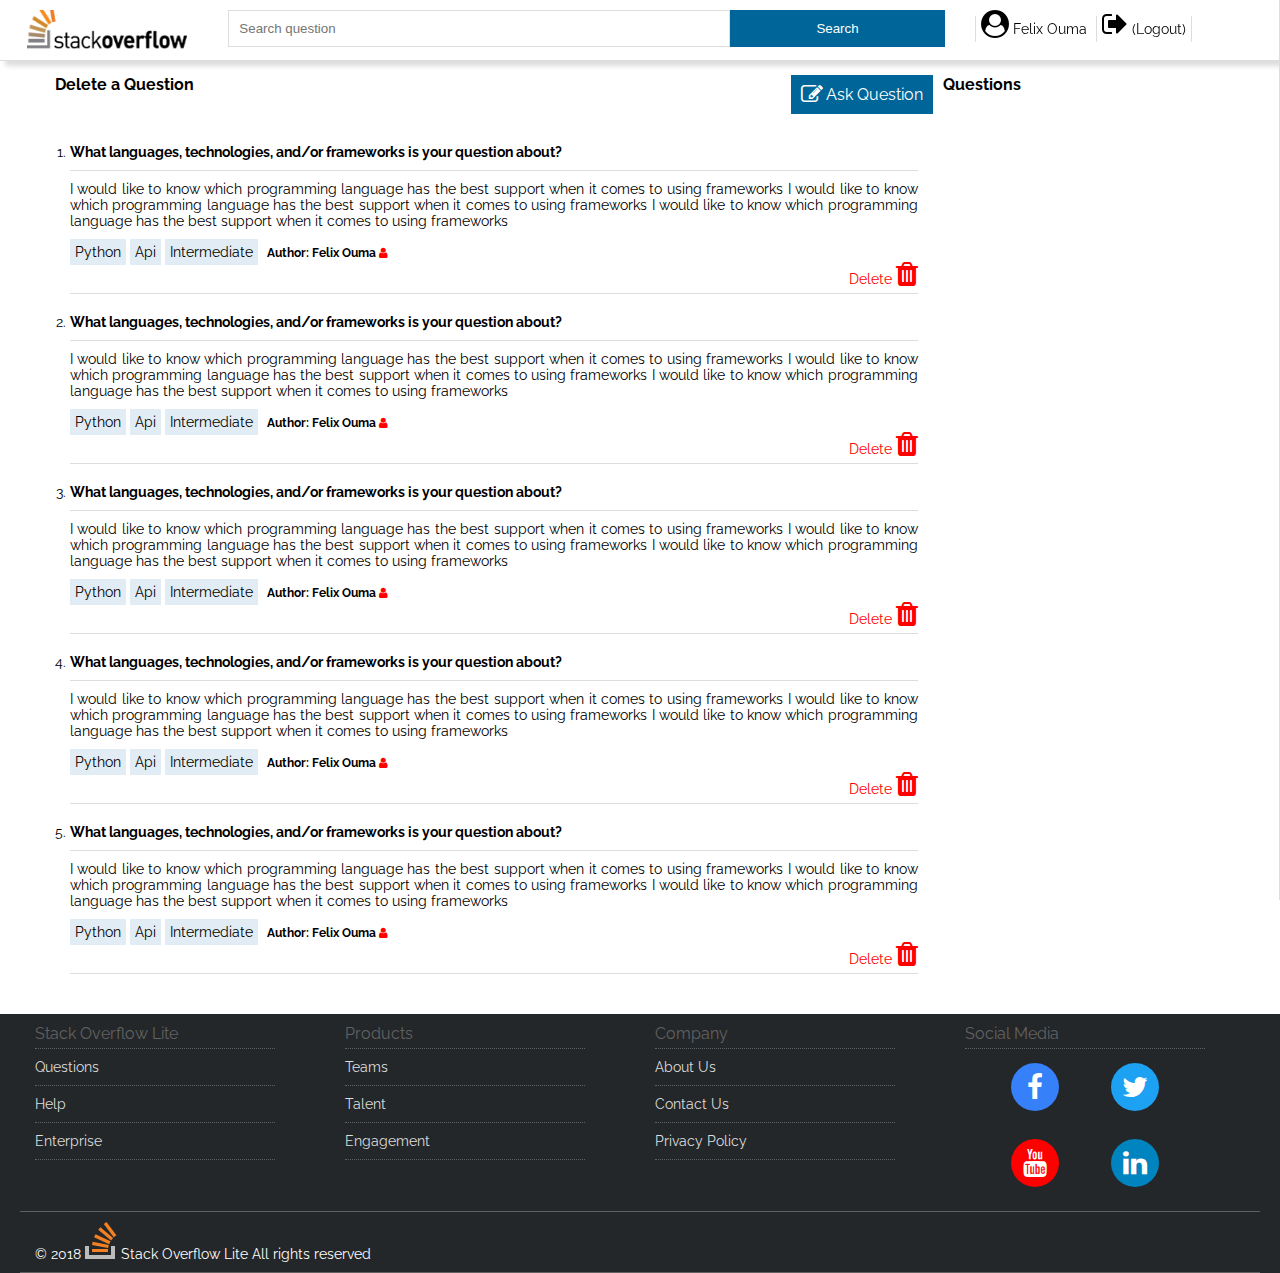
<file: deletequestion.html>
<!DOCTYPE html>
<html>
	<head>
		<title> Stack Overflow Lite - Is a question and answer platform </title>
		<meta charset="utf-8" />
		<meta name="viewport" content="width=device-width , initial-scale=1.0" />
		<link rel="stylesheet" href="styles/style.css" type="text/css" />
		
		<link rel="stylesheet" type="text/css" href="https://fonts.googleapis.com/css?family=Raleway" />
		<link rel="stylesheet" href="https://cdnjs.cloudflare.com/ajax/libs/font-awesome/4.7.0/css/font-awesome.min.css">
		<script src="js/main.js"></script>	
	</head>
	<!-- Start page -->
	<body>
		<div class="container">
		 
		 <!-- start header section -->
		 
			<div class="row header">
				<div class="column-lg-2 column-md-2 column-sm-3 column-xs-2">
					<a href="index.html" alt="Stack Overflow Lite">
						<img src="images/logo.png" class="logo-desk" alt="Stack Overflow Lite" />	
						<svg aria-hidden="true" class="svg-icon native iconLogoGlyphMd" width="32" height="37" viewBox="0 0 32 37">
             			<g><path fill="#BCBBBB" d="M26 33v-9h4v13H0V24h4v9z"></path><path d="M23.1 25.99l.68-2.95-16.1-3.35L7 23l16.1 2.99zM9.1 15.2l15 7 1.4-3-15-7-1.4 3zm4.2-7.4L26 18.4l2.1-2.5L15.4 5.3l-2.1 2.5zM21.5 0l-2.7 2 9.9 13.3 2.7-2L21.5 0zM7 30h16v-3H7v3z" fill="#F48024"></path></g>
             		</svg>	
					</a>
				</div>	
				
				<div class="column-lg-7 column-md-7 column-sm-8 column-xs-8">
				 	<div class="search">
					  <form action="" method="post">
						  <input type="search" name="search" id="search" placeholder="Search question" />
						  <button type="submit" name="item_search" > Search</button>		
					  </form>
					</div>
				</div>
				<div class="column-lg-3 column-md-3 column-sm-1 column-xs-2">
				<!--  <div class="login logo-desk"> -->
				  <span class="fa fa-navicon fa-2x menu-bar" onclick="display_flyout_menu()"></span>
				  <ul class="dashboard-menu">
				   <li>
						<a href="profile.html"><span class="fa fa-user-circle fa-2x"></span> Felix Ouma</a>	
					</li>
					<li>
						<a href="login.html"><span class="fa fa-sign-out fa-2x"></span> (Logout) </span></a>
					</li>
				  </ul>
				<!--  </div>	-->
				  	
				</div>						
			</div>	
		 <!-- end header section -->
		 
 		<!-- start the delete question section -->		 
		 <div class="row"> 
		 <div class="question">
		 	<div class="column-lg-9 column-md-9 column-sm-9 col-xs-12">
		 		<div class="row">
		 				<h3> Delete a Question <a href="questions.html" id="post_question"><span class="fa fa-edit fa-lg"></span> Ask Question </a></h3>
		 		</div>
		 	
				<div class="row">
					<div class="column-lg-12 column-md-12 column-sm-12 column-xs-12">
		 			 <div class="delete-header">
						
						 <ol class="">
						     <li class="question-item">
						     	 <h4>
										 What languages, technologies, and/or frameworks is your question about?
						
								 </h4>
								 <div class="question-description">
						     			I would like to know which programming language has the best support when it comes to using frameworks
						     			I would like to know which programming language has the best support when it comes to using frameworks
						      		I would like to know which programming language has the best support when it comes to using frameworks
								 </div>								
								<div class="category-labels">
		 			  				<a href="">Python</a> <a href="">Api</a> <a href="">Intermediate</a>	
		 			  				<a href="profile.html" class="question-author text-right">Author: Felix Ouma <span class="fa fa-user"></span></a>		
		 			  	 		</div>
		 			  	 		<div class="text-right">
		 			  	 			
		 			  	 	 		<a href="">Delete <span class="fa fa-trash fa-2x"></span> </a>
		 			  	 		</div> 								     
						     </li>
						     
						      <li class="question-item">
						        <h4>
										 What languages, technologies, and/or frameworks is your question about?
						
								 </h4>
						       <div class="question-description">
						     			I would like to know which programming language has the best support when it comes to using frameworks
						     			I would like to know which programming language has the best support when it comes to using frameworks
						      		I would like to know which programming language has the best support when it comes to using frameworks
								 </div>	
								 <div class="category-labels">
		 			  				<a href="">Python</a> <a href="">Api</a> <a href="">Intermediate</a>	
		 			  			<a href="profile.html" class="question-author text-right">Author: Felix Ouma <span class="fa fa-user"></span></a>		
		 			  	 		 </div>
		 			  	 		<div class="text-right">	
		 			  	 	 		<a href="">Delete <span class="fa fa-trash fa-2x"></span> </a>	
		 			  	 		</div> 									     
						     </li>
						     
						      <li class="question-item">
						       <h4>
										 What languages, technologies, and/or frameworks is your question about?
						
								 </h4>
						     <div class="question-description">
						     			I would like to know which programming language has the best support when it comes to using frameworks
						     			I would like to know which programming language has the best support when it comes to using frameworks
						      		I would like to know which programming language has the best support when it comes to using frameworks
								 </div>	
								<div class="category-labels">
		 			  				<a href="">Python</a> <a href="">Api</a> <a href="">Intermediate</a>	
		 			  				<a href="profile.html" class="question-author text-right">Author: Felix Ouma <span class="fa fa-user"></span></a>		
		 			  	 		</div>
		 			  	 		<div class="text-right">	
		 			  	 				
		 			  	 	 		<a href="">Delete <span class="fa fa-trash fa-2x"></span> </a>
		 			  	 		</div> 								     
						     </li>
						     
						      <li class="question-item">
						       <h4>
										 What languages, technologies, and/or frameworks is your question about?
						
								 </h4>
						     <div class="question-description">
						     			I would like to know which programming language has the best support when it comes to using frameworks
						     			I would like to know which programming language has the best support when it comes to using frameworks
						      		I would like to know which programming language has the best support when it comes to using frameworks
								 </div>	
								<div class="category-labels">
		 			  				<a href="">Python</a> <a href="">Api</a> <a href="">Intermediate</a>	
		 			  				<a href="profile.html" class="question-author text-right">Author: Felix Ouma <span class="fa fa-user"></span></a>		
		 			  	 		</div>
		 			  	 		<div class="text-right">	
		 			  	 			
		 			  	 	 		<a href="">Delete <span class="fa fa-trash fa-2x"></span> </a>	
		 			  	 		</div> 									     
						     </li>
						     
						      <li class="question-item">
						       <h4>
										 What languages, technologies, and/or frameworks is your question about?
						
								 </h4>
						     <div class="question-description">
						     			I would like to know which programming language has the best support when it comes to using frameworks
						     			I would like to know which programming language has the best support when it comes to using frameworks
						      		I would like to know which programming language has the best support when it comes to using frameworks
								 </div>	
								<div class="category-labels">
		 			  				<a href="">Python</a> <a href="">Api</a> <a href="">Intermediate</a>	
		 			  				<a href="profile.html" class="question-author text-right">Author: Felix Ouma <span class="fa fa-user"></span></a>		
		 			  	 		</div>
		 			  	 		<div class="text-right">
		 			  	 		  
		 			  	 	 		<a href="">Delete <span class="fa fa-trash fa-2x"></span> </a>
		 			  	 		</div> 									     
						     </li>
						     
						 </ol>
						 
		 			 </div>		 		
		 		   </div>
		 	
				
				</div>		 		
		 		
		 		
		 		
		 		
		 		
		 		 
		 		<!-- End dashboard section -->
		 	</div>
		 	<div class="column-lg-3 column-md-3 column-sm-3 column-xs-6">
		 		<div class="row">
		 		  <div class="all-questions">
		 				<h3> Questions </h3>
		 		  </div>
		 		</div>
		 	</div>
			
		  </div>		 
		 </div>
		 <!-- end the questions section -->
		 
		 
		</div>
		<!-- Start FlyOut Menu Section -->
		  <div class="flyout-menu" id="flyout">
		  		<ul>
		  			<li><a href="index.html"><span class="fa fa-home fa-lg"></span> Home</a></li>
		  			<li><a href="profile.html"><span class="fa fa-user-o fa-lg"></span> Account</a></li>
		  			<li><a href="questions.html"><span class="fa fa-comment fa-lg"></span> Ask Question</a></li>
		  			<li><a href="deletequestion.html"><span class="fa fa-trash-o fa-lg"></span> Delete Question</a></li>
		  			<li><a href="login.html"><span class="fa fa-sign-out fa-lg"></span> Log Out</a></li>
		  			<li><a href="#" onclick="display_flyout_menu()"><span class="fa fa-times fa-lg"></span> Close Menu</a></li>
		  		</ul>
		  </div>
		<!--End the FlyOut Menu Section -->
		
		<!-- Start footer section -->		 
		 <div class="footer" style="margin-top:20px;">
			<div class="row">
				<div class="column-lg-3 column-md-3 col-sm-3 col-xs">
				  <div class="topic-header">
					<h3>
       				Stack Overflow Lite
					</h3>
					<ul class="footer-links">
						<li><a href="">Questions</a></li>
						<li><a href="">Help </a></li>
						<li><a href="">Enterprise</a></li>
					
					</ul>
					</div>
				</div>
				
				<div class="column-lg-3 column-md-3 col-sm-3 col-xs">
				  <div class="topic-header">
					<h3>Products</h3>
					<ul class="footer-links">
						<li><a href="">Teams</a></li>
						<li><a href="">Talent </a></li>
						<li><a href="">Engagement</a></li>
							
					</ul>
				  </div>
				</div>
				
				<div class="column-lg-3 column-md-3 col-sm-3 col-xs">
				  <div class="topic-header">
					<h3>Company</h3>
					<ul class="footer-links">
						<li><a href="">About Us</a></li>		
						<li><a href="">Contact Us</a></li>
						<li><a href="">Privacy Policy</a></li>
					</ul>
				  </div>
				</div>
				
				<div class="column-lg-3 column-md-3 column-sm-3 column-xs">
				  <div class="topic-header">
					<h3>Social Media</h3>
						<div class="row center-text">
							<div class="column-lg-6 column-md-6 column-sm-6 column-xs-6">
							 <a href="" id="fa-facebook" title="Stack Overflow Lite Facebook">
								<span class="fa-stack fa-2x">
									<i class="fa fa-circle fa-stack-2x"></i> 
									<i class="fa fa-facebook fa-stack-1x fa-inverse"></i> 
								</span>	
							  </a>					
							</div>
							<div class="column-lg-6 column-md-6 column-sm-6 column-xs-6">
							 <a href="" id="fa-twitter" title="Stack Overflow Lite Twitter">
								<span class="fa-stack fa-2x">
									<i class="fa fa-circle fa-stack-2x"></i> 
									<i class="fa fa-twitter fa-stack-1x fa-inverse"></i> 
								</span>
							 </a>							
							</div>
						</div>
						
						<div class="row center-text">
							<div class="column-lg-6 column-md-6 column-sm-6 column-xs-6">
							 <a href="" id="fa-youtube" title="Stack Overflow Lite Youtube">
								<span class="fa-stack fa-2x">
									<i class="fa fa-circle fa-stack-2x"></i> 
									<i class="fa fa-youtube fa-stack-1x fa-inverse"></i> 
								</span>
							 </a>						
							</div>
							<div class="column-lg-6 col-md-6 column-sm-6 column-xs-6">
							 <a href="" id="fa-linkedin" title="Stack Overflow Lite Linkedin">
								<span class="fa-stack fa-2x">
									<i class="fa fa-circle fa-stack-2x"></i> 
									<i class="fa fa-linkedin fa-stack-1x fa-inverse"></i> 
								</span>
							 </a>							
							</div>
						</div>
						
				  </div>
				</div>
			
			</div>
			<div class="row" id="copyright">
			  <div class="column-lg-6 column-md-6 column-sm-6 column-xs-12">
			  		<div>	
						 <div class="site-footer--logo">
             			<a href="index.html">
             			   &copy; 2018 
             				<svg aria-hidden="true" class="svg-icon native iconLogoGlyphMd" width="32" height="37" viewBox="0 0 32 37">
             					<g><path fill="#BCBBBB" d="M26 33v-9h4v13H0V24h4v9z"></path><path d="M23.1 25.99l.68-2.95-16.1-3.35L7 23l16.1 2.99zM9.1 15.2l15 7 1.4-3-15-7-1.4 3zm4.2-7.4L26 18.4l2.1-2.5L15.4 5.3l-2.1 2.5zM21.5 0l-2.7 2 9.9 13.3 2.7-2L21.5 0zM7 30h16v-3H7v3z" fill="#F48024"></path></g>
             				</svg>
             				Stack Overflow Lite All rights reserved
             			</a>
       					</div>
					</div>	
			  </div>
			</div>		 
		 </div>
		 <!-- End footer section -->
					
	
	</body>
	<!-- End page -->
</html>
</file>
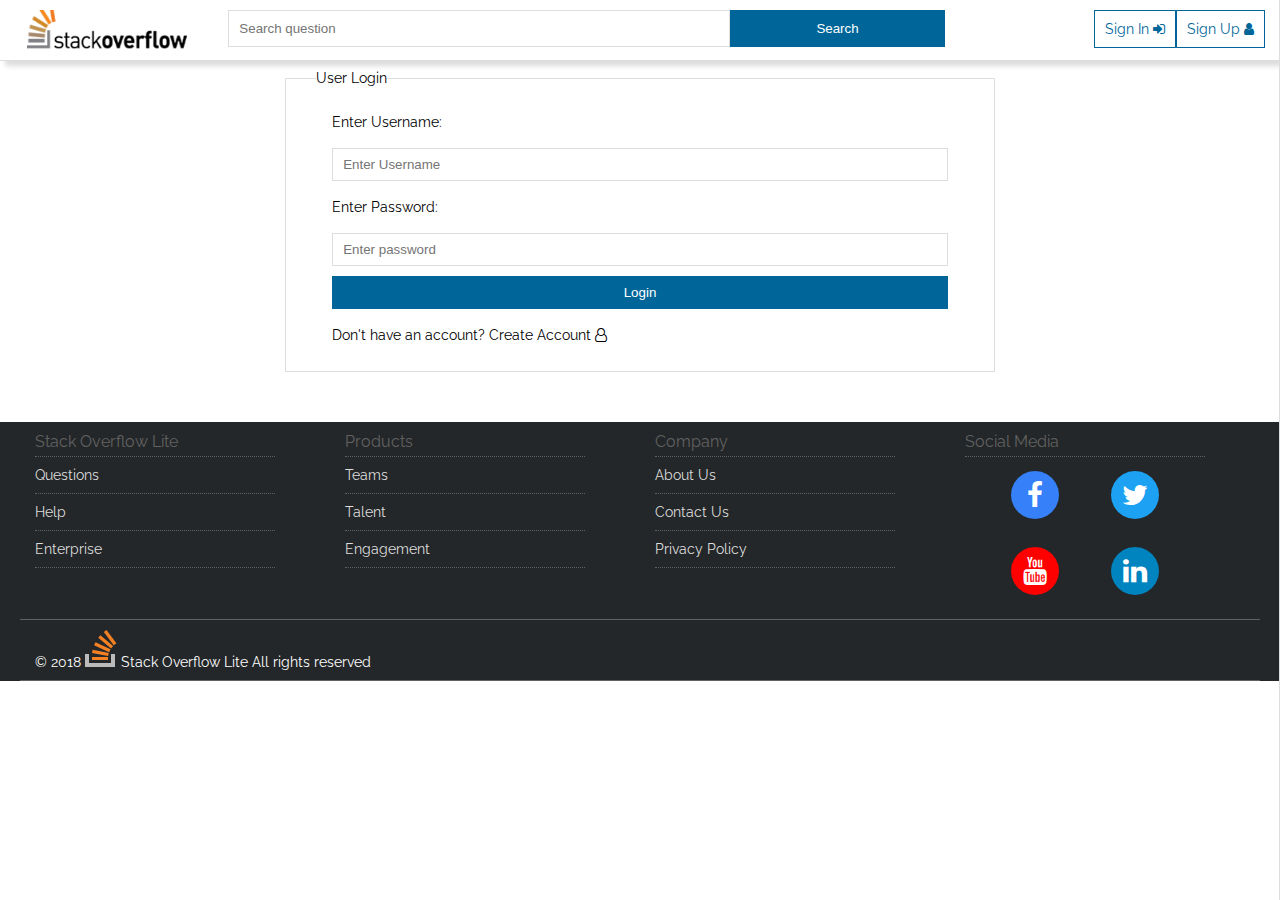
<file: login.html>
<!DOCTYPE html>
<html>
	<head>
		<title> Stack Overflow Lite - Is a question and answer platform </title>
		<meta charset="utf-8" />
		<meta name="viewport" content="width=device-width , initial-scale=1.0" />
		<link rel="stylesheet" href="styles/style.css" type="text/css" />
		
		<link rel="stylesheet" type="text/css" href="https://fonts.googleapis.com/css?family=Raleway" />
		<link rel="stylesheet" href="https://cdnjs.cloudflare.com/ajax/libs/font-awesome/4.7.0/css/font-awesome.min.css">
		<script src="js/main.js"></script>
	</head>
	<!-- Start page -->
	<body>
		<div class="container">
		 
		 <!-- start header section -->
		 
			<div class="row header">
				<div class="column-lg-2 column-md-2 column-sm-3 column-xs-2">
					<a href="index.html" alt="Stack Overflow Lite">
						<img src="images/logo.png" class="logo-desk" alt="Stack Overflow Lite" />	
						<svg aria-hidden="true" class="svg-icon native iconLogoGlyphMd" width="32" height="37" viewBox="0 0 32 37">
             			<g><path fill="#BCBBBB" d="M26 33v-9h4v13H0V24h4v9z"></path><path d="M23.1 25.99l.68-2.95-16.1-3.35L7 23l16.1 2.99zM9.1 15.2l15 7 1.4-3-15-7-1.4 3zm4.2-7.4L26 18.4l2.1-2.5L15.4 5.3l-2.1 2.5zM21.5 0l-2.7 2 9.9 13.3 2.7-2L21.5 0zM7 30h16v-3H7v3z" fill="#F48024"></path></g>
             		</svg>	
					</a>
				</div>	
				
				<div class="column-lg-7 column-md-7 column-sm-8 column-xs-8">
				 	<div class="search">
					  <form action="" method="post">
						  <input type="search" name="search" id="search" placeholder="Search question" />
						  <button type="submit" name="item_search" > Search</button>		
					  </form>
					</div>
				</div>
				<div class="column-lg-3 column-md-3 column-sm-1 column-xs-2">
				  <div class="login logo-desk">
					<a href="register.html">Sign Up <span class="fa fa-user"></span></a>	
					<a href="login.html">Sign In <span class="fa fa-sign-in"></span></a>	
				  </div>	
				  <div class="login iconLogoGlyphMd" onclick="display_flyout_menu()">
				     <ul>
				  		<li>
				  		<a href="#"> <span class="fa fa-bars"></span></a>
				  		<!-- 
				  		<ul class="links-mobile">
								<li><a href="login.html"><span class="fa fa-user"></span> Sign</a></li>	
								<li><a href="register.html"><span class="fa fa-sign-in"></span> Sign Up</a></li>
								<li><a href="question.html"><span class="fa fa-menu-list"></span> Questions</a></li>				  		
				  		</ul>
				  		-->
				  		</li>
				  	  </ul>	
				  </div>			
				</div>						
			</div>	
		 <!-- end header section -->
		 
	  <!-- Start user login form -->
	  <div class="row user-login">
	    <div class="column-lg-2 column-md-2 column-sm-2 column-xs-12">
	    </div>

	    <div class="column-lg-8 column-md-8 column-sm-8 column-xs-12">
		  <div class="login-form">
			<form action="" method="post">

				<fieldset>
				   <legend> User Login </legend>
				   <div>
					<span> Enter Username: </span>
					<input type="text" value="" name="username" placeholder="Enter Username" />
				   </div>
				   <div>
					<span> Enter Password: </span>
					<input type="password" value="" name="password" placeholder="Enter password" />
				   </div>
				   <div>
					
					<input type="submit" name="submit" value="Login"  />
				   </div>
				   <div>
					<p> Don&apos;t have an account? <a href="register.html"> Create Account <i class="fa fa-user-o"></i> </a> </p>
				   </div>
				</fieldset>
			</form>
		  </div>
	   </div>
	   
           <div class="column-lg-2 column-md-2 column-sm-2 column-xs-12">
	    </div>
	   
	  </div>
	  <!-- End user login form -->
		 
		 
		</div>
		
		<!-- Start FlyOut Menu Section -->
		  <div class="flyout-menu" id="flyout">
		  		<ul>
		  			<li><a href="index.html"><span class="fa fa-home fa-lg"></span> Home</a></li>
		  			<li><a href="login.html"><span class="fa fa-sign-in fa-lg"></span> Sign In</a></li>
		  			<li><a href="register.html"><span class="fa fa-user-o fa-lg"></span> Sign Up</a></li>
		  			<li><a href="#" onclick="display_flyout_menu()"><span class="fa fa-times fa-lg"></span> Close Menu</a></li>
		  		</ul>
		  </div>
		<!--End the FlyOut Menu Section -->
		
		<!-- Start footer section -->		 
		 <div class="footer" style="margin-top:20px;">
			<div class="row">
				<div class="column-lg-3 column-md-3 col-sm-3 col-xs">
				  <div class="topic-header">
					<h3>
       				Stack Overflow Lite
					</h3>
					<ul class="footer-links">
						<li><a href="">Questions</a></li>
						<li><a href="">Help </a></li>
						<li><a href="">Enterprise</a></li>
					
					</ul>
					</div>
				</div>
				
				<div class="column-lg-3 column-md-3 col-sm-3 col-xs">
				  <div class="topic-header">
					<h3>Products</h3>
					<ul class="footer-links">
						<li><a href="">Teams</a></li>
						<li><a href="">Talent </a></li>
						<li><a href="">Engagement</a></li>
							
					</ul>
				  </div>
				</div>
				
				<div class="column-lg-3 column-md-3 col-sm-3 col-xs">
				  <div class="topic-header">
					<h3>Company</h3>
					<ul class="footer-links">
						<li><a href="">About Us</a></li>		
						<li><a href="">Contact Us</a></li>
						<li><a href="">Privacy Policy</a></li>
					</ul>
				  </div>
				</div>
				
				<div class="column-lg-3 column-md-3 column-sm-3 column-xs">
				  <div class="topic-header">
					<h3>Social Media</h3>
						<div class="row center-text">
							<div class="column-lg-6 column-md-6 column-sm-6 column-xs-6">
							 <a href="" id="fa-facebook" title="Stack Overflow Lite Facebook">
								<span class="fa-stack fa-2x">
									<i class="fa fa-circle fa-stack-2x"></i> 
									<i class="fa fa-facebook fa-stack-1x fa-inverse"></i> 
								</span>	
							  </a>					
							</div>
							<div class="column-lg-6 column-md-6 column-sm-6 column-xs-6">
							 <a href="" id="fa-twitter" title="Stack Overflow Lite Twitter">
								<span class="fa-stack fa-2x">
									<i class="fa fa-circle fa-stack-2x"></i> 
									<i class="fa fa-twitter fa-stack-1x fa-inverse"></i> 
								</span>
							 </a>							
							</div>
						</div>
						
						<div class="row center-text">
							<div class="column-lg-6 column-md-6 column-sm-6 column-xs-6">
							 <a href="" id="fa-youtube" title="Stack Overflow Lite Youtube">
								<span class="fa-stack fa-2x">
									<i class="fa fa-circle fa-stack-2x"></i> 
									<i class="fa fa-youtube fa-stack-1x fa-inverse"></i> 
								</span>
							 </a>						
							</div>
							<div class="column-lg-6 col-md-6 column-sm-6 column-xs-6">
							 <a href="" id="fa-linkedin" title="Stack Overflow Lite Linkedin">
								<span class="fa-stack fa-2x">
									<i class="fa fa-circle fa-stack-2x"></i> 
									<i class="fa fa-linkedin fa-stack-1x fa-inverse"></i> 
								</span>
							 </a>							
							</div>
						</div>
						
				  </div>
				</div>
			
			</div>
			<div class="row" id="copyright">
			  <div class="column-lg-6 column-md-6 column-sm-6 column-xs-12">
			  		<div>	
						 <div class="site-footer--logo">
             			<a href="https://stackoverflow.com">
             			   &copy; 2018 
             				<svg aria-hidden="true" class="svg-icon native iconLogoGlyphMd" width="32" height="37" viewBox="0 0 32 37">
             					<g><path fill="#BCBBBB" d="M26 33v-9h4v13H0V24h4v9z"></path><path d="M23.1 25.99l.68-2.95-16.1-3.35L7 23l16.1 2.99zM9.1 15.2l15 7 1.4-3-15-7-1.4 3zm4.2-7.4L26 18.4l2.1-2.5L15.4 5.3l-2.1 2.5zM21.5 0l-2.7 2 9.9 13.3 2.7-2L21.5 0zM7 30h16v-3H7v3z" fill="#F48024"></path></g>
             				</svg>
             				Stack Overflow Lite All rights reserved
             			</a>
       					</div>
					</div>	
			  </div>
			</div>		 
		 </div>
		 <!-- End footer section -->
					
	
	</body>
	<!-- End page -->
</html>
</file>
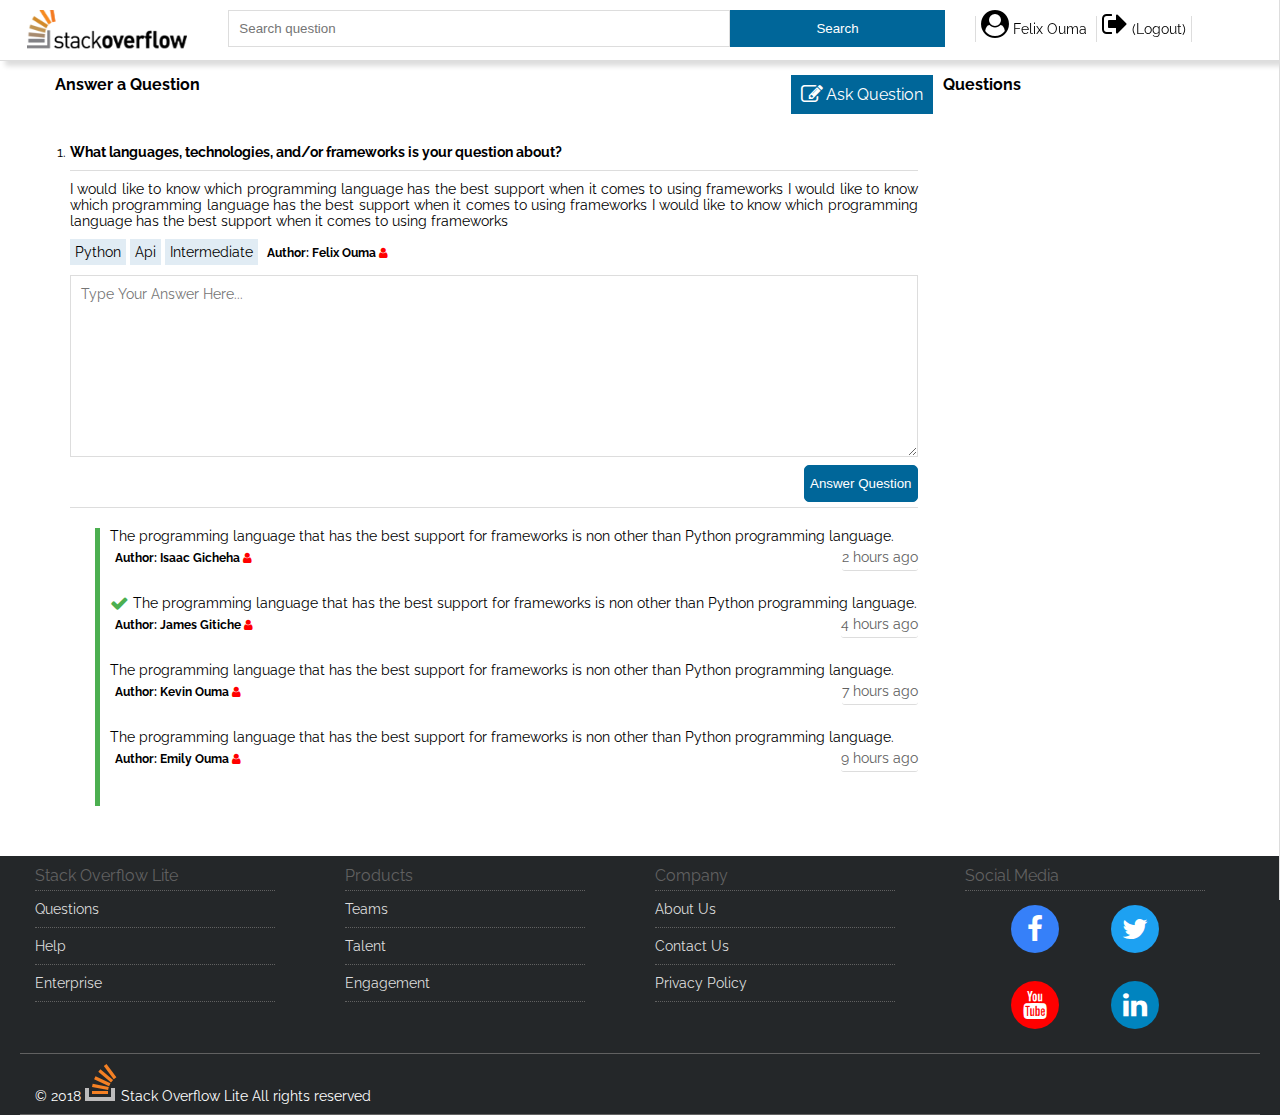
<file: postanswer.html>
<!DOCTYPE html>
<html>
	<head>
		<title> Stack Overflow Lite - Is a question and answer platform </title>
		<meta charset="utf-8" />
		<meta name="viewport" content="width=device-width , initial-scale=1.0" />
		<link rel="stylesheet" href="styles/style.css" type="text/css" />
		
		<link rel="stylesheet" type="text/css" href="https://fonts.googleapis.com/css?family=Raleway" />
		<link rel="stylesheet" href="https://cdnjs.cloudflare.com/ajax/libs/font-awesome/4.7.0/css/font-awesome.min.css">
		<script src="js/main.js"></script>
	</head>
	<!-- Start page -->
	<body>
		<div class="container">
		 
		 <!-- start header section -->
		 
			<div class="row header">
				<div class="column-lg-2 column-md-2 column-sm-3 column-xs-2">
					<a href="index.html" alt="Stack Overflow Lite">
						<img src="images/logo.png" class="logo-desk" alt="Stack Overflow Lite" />	
						<svg aria-hidden="true" class="svg-icon native iconLogoGlyphMd" width="32" height="37" viewBox="0 0 32 37">
             			<g><path fill="#BCBBBB" d="M26 33v-9h4v13H0V24h4v9z"></path><path d="M23.1 25.99l.68-2.95-16.1-3.35L7 23l16.1 2.99zM9.1 15.2l15 7 1.4-3-15-7-1.4 3zm4.2-7.4L26 18.4l2.1-2.5L15.4 5.3l-2.1 2.5zM21.5 0l-2.7 2 9.9 13.3 2.7-2L21.5 0zM7 30h16v-3H7v3z" fill="#F48024"></path></g>
             		</svg>	
					</a>
				</div>	
				
				<div class="column-lg-7 column-md-7 column-sm-8 column-xs-8">
				 	<div class="search">
					  <form action="" method="post">
						  <input type="search" name="search" id="search" placeholder="Search question" />
						  <button type="submit" name="item_search" > Search</button>		
					  </form>
					</div>
				</div>
				<div class="column-lg-3 column-md-3 column-sm-1 column-xs-2">
				<!--  <div class="login logo-desk"> -->
				  <span class="fa fa-navicon fa-2x menu-bar" onclick="display_flyout_menu()"></span>
				  <ul class="dashboard-menu">
				   <li>
						<a href="profile.html"><span class="fa fa-user-circle fa-2x"></span> Felix Ouma</a>	
					</li>
					<li>
						<a href="login.html"><span class="fa fa-sign-out fa-2x"></span> (Logout) </span></a>
					</li>
				  </ul>
				<!--  </div>	-->
				  	
				</div>						
			</div>	
		 <!-- end header section -->
		 
 		<!-- start the delete question section -->		 
		 <div class="row"> 
		 <div class="question">
		 	<div class="column-lg-9 column-md-9 column-sm-9 col-xs-12">
		 		<div class="row">
		 				<h3> Answer a Question <a href="questions.html" id="post_question"><span class="fa fa-edit fa-lg"></span> Ask Question </a></h3>
		 		</div>
		 	
				<div class="row">
					<div class="column-lg-12 column-md-12 column-sm-12 column-xs-12">
		 			 <div class="delete-header">
						
						 <ol class="">
						     <li class="question-item">
						     	 <h4>
										 What languages, technologies, and/or frameworks is your question about?
						
								 </h4>
								 <div class="question-description">
						     			I would like to know which programming language has the best support when it comes to using frameworks
						     			I would like to know which programming language has the best support when it comes to using frameworks
						      		I would like to know which programming language has the best support when it comes to using frameworks
								 </div>								
								<div class="category-labels">
		 			  				<a href="">Python</a> <a href="">Api</a> <a href="">Intermediate</a>	
		 			  				<a href="profile.html" class="question-author text-right">Author: Felix Ouma <span class="fa fa-user"></span></a>		
		 			  	 		</div>
		 			  	 		<div class="row">
		 			  	 		 <div class="column-lg-12 column-md-12 column-sm-12 column-xs-12">
		 			  	 			<form method="post" action="">
		 			  	 				<div class="post-question-form">
		 			  	 					<textarea cols="10" rows="10" placeholder="Type Your Answer Here..."></textarea>
		 			  	 				</div>
		 			  	 				<div class="text-right">
		 			  	 			   	<input type="submit" name="post_answer" value="Answer Question" class="button-pri" />
		 			  	 			   </div>
		 			  	 			</form>
		 			  	 		 </div>
		 			  	 		</div>
		 			  	 			<div class="row">
										<div class="column-lg-12 column-md-12 column-sm-12 column-xs-12">
											<ol>
												<li>
												 <div>
												  <p>The programming language that has the best support for frameworks is non other than Python programming language.</p>
												  <div class="category-labels">	
		 			  									<a href="profile.html" class="question-author text-right">Author: Isaac Gicheha <span class="fa fa-user"></span></a>		
		 			  	 								<span title="2018-12-16 02:19:23Z" class="relativetime text-right">2 hours ago</span>
		 			  	 								
		 			  	 							</div>
										        </div>
												</li>
												
												<li>
												 <div>
												  
												  <p>
												  <span class="fa fa-check fa-lg"></span>
												  The programming language that has the best support for frameworks is non other than Python programming language.</p>
												  <div class="category-labels">	
		 			  									<a href="profile.html" class="question-author text-right">Author: James Gitiche <span class="fa fa-user"></span></a>		
		 			  	 								<span title="2018-12-16 02:19:23Z" class="relativetime text-right">4 hours ago</span>
		 			  	 							</div>
												  </div>
												</li>
												<li>
												 <div>
												  <p>The programming language that has the best support for frameworks is non other than Python programming language.</p>
												  <div class="category-labels">	
		 			  									<a href="profile.html" class="question-author text-right">Author: Kevin Ouma <span class="fa fa-user"></span></a>		
		 			  	 								<span title="2018-12-16 02:19:23Z" class="relativetime text-right">7 hours ago</span>
		 			  	 							</div>
												  </div>
												</li>
												
												<li>
												 <div>
												  <p>The programming language that has the best support for frameworks is non other than Python programming language.</p>
												  <div class="category-labels">	
		 			  									<a href="profile.html" class="question-author text-right">Author: Emily Ouma <span class="fa fa-user"></span></a>		
		 			  	 								<span title="2018-12-16 02:19:23Z" class="relativetime text-right">9 hours ago</span>
		 			  	 							</div>
												  </div>
												</li>
												
											</ol>
										</div>		 			  	 			
		 			  	 			</div>
		 			  	 								     
						     </li>
						 </ol>
						 
		 			 </div>		 		
		 		   </div>
		 	
				
				</div>		 		
		 		
		 		
		 		
		 		
		 		
		 		 
		 		<!-- End dashboard section -->
		 	</div>
		 	<div class="column-lg-3 column-md-3 column-sm-3 column-xs-6">
		 		<div class="row">
		 		  <div class="all-questions">
		 				<h3> Questions </h3>
		 		  </div>
		 		</div>
		 	</div>
			
		  </div>		 
		 </div>
		 <!-- end the questions section -->
		 
		 
		</div>
		
		<!-- Start FlyOut Menu Section -->
		  <div class="flyout-menu" id="flyout">
		  		<ul>
		  			<li><a href="index.html"><span class="fa fa-home fa-lg"></span> Home</a></li>
		  			<li><a href="profile.html"><span class="fa fa-user-o fa-lg"></span> Account</a></li>
		  			<li><a href="questions.html"><span class="fa fa-comment fa-lg"></span> Ask Question</a></li>
		  			<li><a href="deletequestion.html"><span class="fa fa-trash-o fa-lg"></span> Delete Question</a></li>
		  			<li><a href="login.html"><span class="fa fa-sign-out fa-lg"></span> Log Out</a></li>
		  			<li><a href="#" onclick="display_flyout_menu()"><span class="fa fa-times fa-lg"></span> Close Menu</a></li>
		  		</ul>
		  </div>
		<!--End the FlyOut Menu Section -->
		
		<!-- Start footer section -->		 
		 <div class="footer" style="margin-top:20px;">
			<div class="row">
				<div class="column-lg-3 column-md-3 col-sm-3 col-xs">
				  <div class="topic-header">
					<h3>
       				Stack Overflow Lite
					</h3>
					<ul class="footer-links">
						<li><a href="">Questions</a></li>
						<li><a href="">Help </a></li>
						<li><a href="">Enterprise</a></li>
					
					</ul>
					</div>
				</div>
				
				<div class="column-lg-3 column-md-3 col-sm-3 col-xs">
				  <div class="topic-header">
					<h3>Products</h3>
					<ul class="footer-links">
						<li><a href="">Teams</a></li>
						<li><a href="">Talent </a></li>
						<li><a href="">Engagement</a></li>
							
					</ul>
				  </div>
				</div>
				
				<div class="column-lg-3 column-md-3 col-sm-3 col-xs">
				  <div class="topic-header">
					<h3>Company</h3>
					<ul class="footer-links">
						<li><a href="">About Us</a></li>		
						<li><a href="">Contact Us</a></li>
						<li><a href="">Privacy Policy</a></li>
					</ul>
				  </div>
				</div>
				
				<div class="column-lg-3 column-md-3 column-sm-3 column-xs">
				  <div class="topic-header">
					<h3>Social Media</h3>
						<div class="row center-text">
							<div class="column-lg-6 column-md-6 column-sm-6 column-xs-6">
							 <a href="" id="fa-facebook" title="Stack Overflow Lite Facebook">
								<span class="fa-stack fa-2x">
									<i class="fa fa-circle fa-stack-2x"></i> 
									<i class="fa fa-facebook fa-stack-1x fa-inverse"></i> 
								</span>	
							  </a>					
							</div>
							<div class="column-lg-6 column-md-6 column-sm-6 column-xs-6">
							 <a href="" id="fa-twitter" title="Stack Overflow Lite Twitter">
								<span class="fa-stack fa-2x">
									<i class="fa fa-circle fa-stack-2x"></i> 
									<i class="fa fa-twitter fa-stack-1x fa-inverse"></i> 
								</span>
							 </a>							
							</div>
						</div>
						
						<div class="row center-text">
							<div class="column-lg-6 column-md-6 column-sm-6 column-xs-6">
							 <a href="" id="fa-youtube" title="Stack Overflow Lite Youtube">
								<span class="fa-stack fa-2x">
									<i class="fa fa-circle fa-stack-2x"></i> 
									<i class="fa fa-youtube fa-stack-1x fa-inverse"></i> 
								</span>
							 </a>						
							</div>
							<div class="column-lg-6 col-md-6 column-sm-6 column-xs-6">
							 <a href="" id="fa-linkedin" title="Stack Overflow Lite Linkedin">
								<span class="fa-stack fa-2x">
									<i class="fa fa-circle fa-stack-2x"></i> 
									<i class="fa fa-linkedin fa-stack-1x fa-inverse"></i> 
								</span>
							 </a>							
							</div>
						</div>
						
				  </div>
				</div>
			
			</div>
			<div class="row" id="copyright">
			  <div class="column-lg-6 column-md-6 column-sm-6 column-xs-12">
			  		<div>	
						 <div class="site-footer--logo">
             			<a href="index.html">
             			   &copy; 2018 
             				<svg aria-hidden="true" class="svg-icon native iconLogoGlyphMd" width="32" height="37" viewBox="0 0 32 37">
             					<g><path fill="#BCBBBB" d="M26 33v-9h4v13H0V24h4v9z"></path><path d="M23.1 25.99l.68-2.95-16.1-3.35L7 23l16.1 2.99zM9.1 15.2l15 7 1.4-3-15-7-1.4 3zm4.2-7.4L26 18.4l2.1-2.5L15.4 5.3l-2.1 2.5zM21.5 0l-2.7 2 9.9 13.3 2.7-2L21.5 0zM7 30h16v-3H7v3z" fill="#F48024"></path></g>
             				</svg>
             				Stack Overflow Lite All rights reserved
             			</a>
       					</div>
					</div>	
			  </div>
			</div>		 
		 </div>
		 <!-- End footer section -->
					
	
	</body>
	<!-- End page -->
</html>
</file>
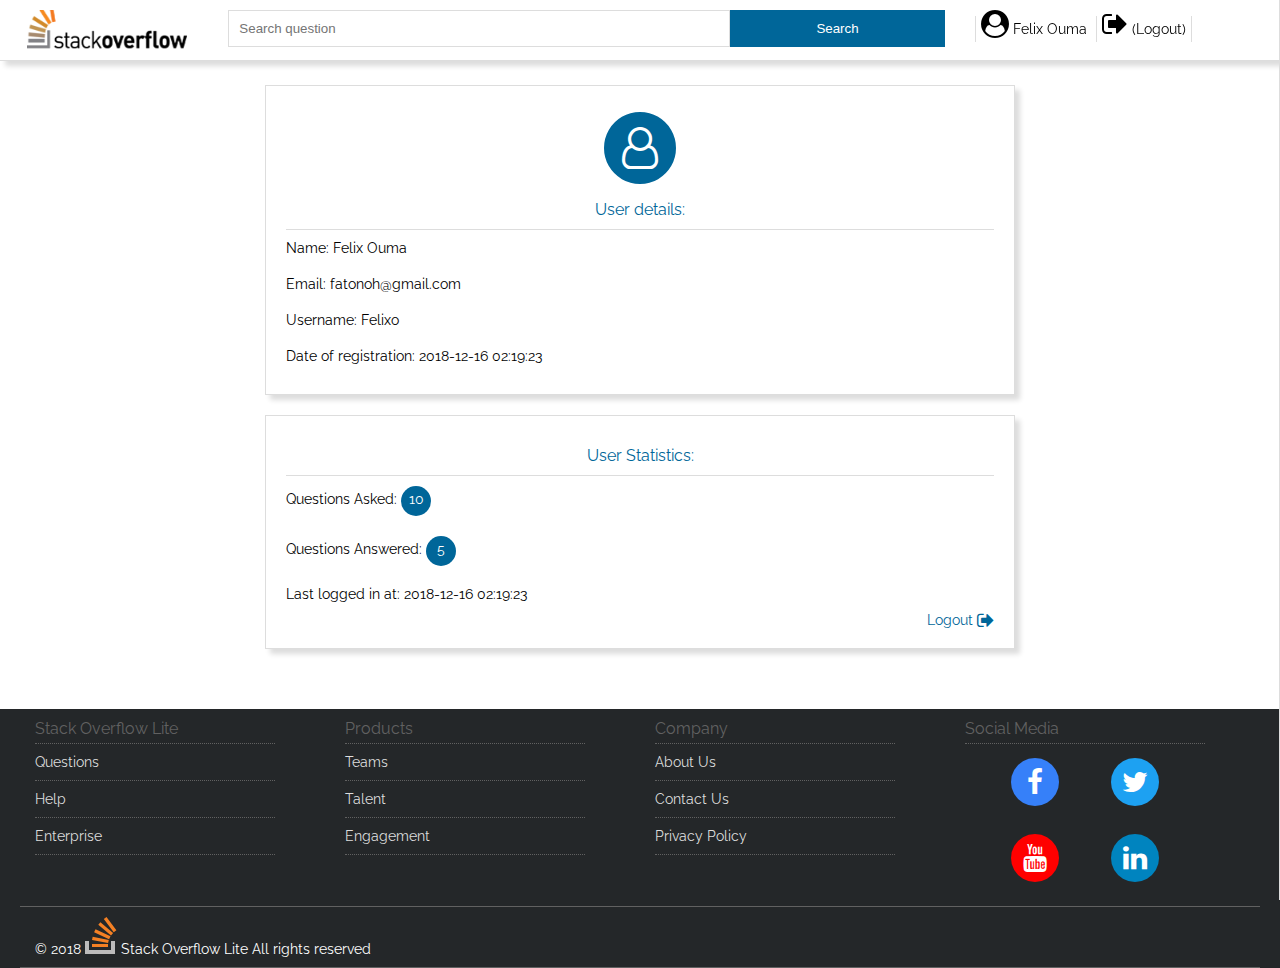
<file: profile.html>
<!DOCTYPE html>
<html>
	<head>
		<title> Stack Overflow Lite - Is a question and answer platform </title>
		<meta charset="utf-8" />
		<meta name="viewport" content="width=device-width , initial-scale=1.0" />
		<link rel="stylesheet" href="styles/style.css" type="text/css" />
		
		<link rel="stylesheet" type="text/css" href="https://fonts.googleapis.com/css?family=Raleway" />
		<link rel="stylesheet" href="https://cdnjs.cloudflare.com/ajax/libs/font-awesome/4.7.0/css/font-awesome.min.css">
		<script src="js/main.js"></script>	
	</head>
	<!-- Start page -->
	<body>
		<div class="container">
		 
		 <!-- start header section -->
		 
			<div class="row header">
				<div class="column-lg-2 column-md-2 column-sm-3 column-xs-2">
					<a href="index.html" alt="Stack Overflow Lite">
						<img src="images/logo.png" class="logo-desk" alt="Stack Overflow Lite" />	
						<svg aria-hidden="true" class="svg-icon native iconLogoGlyphMd" width="32" height="37" viewBox="0 0 32 37">
             			<g><path fill="#BCBBBB" d="M26 33v-9h4v13H0V24h4v9z"></path><path d="M23.1 25.99l.68-2.95-16.1-3.35L7 23l16.1 2.99zM9.1 15.2l15 7 1.4-3-15-7-1.4 3zm4.2-7.4L26 18.4l2.1-2.5L15.4 5.3l-2.1 2.5zM21.5 0l-2.7 2 9.9 13.3 2.7-2L21.5 0zM7 30h16v-3H7v3z" fill="#F48024"></path></g>
             		</svg>	
					</a>
				</div>	
				
				<div class="column-lg-7 column-md-7 column-sm-8 column-xs-8">
				 	<div class="search">
					  <form action="" method="post">
						  <input type="search" name="search" id="search" placeholder="Search question" />
						  <button type="submit" name="item_search" > Search</button>		
					  </form>
					</div>
				</div>
				<div class="column-lg-3 column-md-3 column-sm-1 column-xs-2">
				  <!--  <div class="login logo-desk"> -->
				  <span class="fa fa-navicon fa-2x menu-bar" onclick="display_flyout_menu()"></span>
				  <ul class="dashboard-menu">
				   <li>
						<a href="profile.html"><span class="fa fa-user-circle fa-2x"></span> Felix Ouma</a>	
					</li>
					<li>
						<a href="login.html"><span class="fa fa-sign-out fa-2x"></span> (Logout) </span></a>
					</li>
				  </ul>
				<!--  </div>	-->
				  	
				</div>						
			</div>	
		 <!-- end header section -->
		 
 		<!-- start the questions section -->		 
		 <div class="row">
		 <div class="question">
		 	<div class="column-lg-2 column-md-2 column-sm-2 column-xs-12"></div>
		 	<div class="column-lg-8 column-md-8 column-sm-8 col-xs-12">
		 		<div class="row">
		 		   <div class="column-lg-12 column-md-12 column-sm-12 column-xs-12">
		 		   		
		 		   		<div class="user-profile">
		 		   			<div class="user-profile-icon">
									<a href="profile.html" title="Stack Overflow Lite Facebook">
										<span class="fa-stack fa-3x">
										<i class="fa fa-circle fa-stack-2x"></i> 
										<i class="fa fa-user-o fa-stack-1x fa-inverse"></i> 
										</span>	
							  		</a>			 		   		
		 		   			</div>
		 		   			<h3>User details: </h3>
		 		   			<p>Name: Felix Ouma</p>
		 		   			<p>Email: fatonoh@gmail.com</p>
		 		   			<p>Username: Felixo </p>
		 		   			<p>Date of registration: <span>2018-12-16 02:19:23</span> </p>
		 		   		</div>
		 		   		
		 		   		<div class="user-profile">
		 		   			<h3>User Statistics: </h3>
		 		   			<p>Questions Asked: <span class="stats">10</span></p>
		 		   			<p>Questions Answered: <span class="stats">5</span></p>
		 		   			<p>Last logged in at: <span>2018-12-16 02:19:23</span> </p>
		 		   			<div class="user-profile-footer text-right">
		 		   				<a href="login.html">
										<span> Logout </span> <span class="fa fa-sign-out fa-lg"></span>		 		   				
		 		   				</a>
		 		   			</div>
		 		   		</div>
		 		   		
		 		   </div>
		 		</div>
		 		<!-- Start top questions section -->
		 		
		 		
		 		 
		 		 
		 		 
		 		 
		 		<!-- End top questions section -->
		 	</div>
		 	<div class="column-lg-2 column-md-2 column-sm-2 column-xs-12">
		 		<div class="row">
		 		  <div class="all-questions">
		 			 <!--	<h3> Questions </h3> -->
		 		  </div>
		 		</div>
		 	</div>
			
		  </div>		 
		 </div>
		 <!-- end the questions section -->
		 
		 
		</div>
		
		<!-- Start FlyOut Menu Section -->
		  <div class="flyout-menu" id="flyout">
		  		<ul>
		  			<li><a href="index.html"><span class="fa fa-home fa-lg"></span> Home</a></li>
		  			<li><a href="profile.html"><span class="fa fa-user-o fa-lg"></span> Account</a></li>
		  			<li><a href="questions.html"><span class="fa fa-comment fa-lg"></span> Ask Question</a></li>
		  			<li><a href="deletequestion.html"><span class="fa fa-trash-o fa-lg"></span> Delete Question</a></li>
		  			<li><a href="login.html"><span class="fa fa-sign-out fa-lg"></span> Log Out</a></li>
		  			<li><a href="#" onclick="display_flyout_menu()"><span class="fa fa-times fa-lg"></span> Close Menu</a></li>
		  		</ul>
		  </div>
		<!--End the FlyOut Menu Section -->
		
		<!-- Start footer section -->		 
		 <div class="footer" style="margin-top:20px;">
			<div class="row">
				<div class="column-lg-3 column-md-3 col-sm-3 col-xs">
				  <div class="topic-header">
					<h3>
       				Stack Overflow Lite
					</h3>
					<ul class="footer-links">
						<li><a href="">Questions</a></li>
						<li><a href="">Help </a></li>
						<li><a href="">Enterprise</a></li>
					
					</ul>
					</div>
				</div>
				
				<div class="column-lg-3 column-md-3 col-sm-3 col-xs">
				  <div class="topic-header">
					<h3>Products</h3>
					<ul class="footer-links">
						<li><a href="">Teams</a></li>
						<li><a href="">Talent </a></li>
						<li><a href="">Engagement</a></li>
							
					</ul>
				  </div>
				</div>
				
				<div class="column-lg-3 column-md-3 col-sm-3 col-xs">
				  <div class="topic-header">
					<h3>Company</h3>
					<ul class="footer-links">
						<li><a href="">About Us</a></li>		
						<li><a href="">Contact Us</a></li>
						<li><a href="">Privacy Policy</a></li>
					</ul>
				  </div>
				</div>
				
				<div class="column-lg-3 column-md-3 column-sm-3 column-xs">
				  <div class="topic-header">
					<h3>Social Media</h3>
						<div class="row center-text">
							<div class="column-lg-6 column-md-6 column-sm-6 column-xs-6">
							 <a href="" id="fa-facebook" title="Stack Overflow Lite Facebook">
								<span class="fa-stack fa-2x">
									<i class="fa fa-circle fa-stack-2x"></i> 
									<i class="fa fa-facebook fa-stack-1x fa-inverse"></i> 
								</span>	
							  </a>					
							</div>
							<div class="column-lg-6 column-md-6 column-sm-6 column-xs-6">
							 <a href="" id="fa-twitter" title="Stack Overflow Lite Twitter">
								<span class="fa-stack fa-2x">
									<i class="fa fa-circle fa-stack-2x"></i> 
									<i class="fa fa-twitter fa-stack-1x fa-inverse"></i> 
								</span>
							 </a>							
							</div>
						</div>
						
						<div class="row center-text">
							<div class="column-lg-6 column-md-6 column-sm-6 column-xs-6">
							 <a href="" id="fa-youtube" title="Stack Overflow Lite Youtube">
								<span class="fa-stack fa-2x">
									<i class="fa fa-circle fa-stack-2x"></i> 
									<i class="fa fa-youtube fa-stack-1x fa-inverse"></i> 
								</span>
							 </a>						
							</div>
							<div class="column-lg-6 col-md-6 column-sm-6 column-xs-6">
							 <a href="" id="fa-linkedin" title="Stack Overflow Lite Linkedin">
								<span class="fa-stack fa-2x">
									<i class="fa fa-circle fa-stack-2x"></i> 
									<i class="fa fa-linkedin fa-stack-1x fa-inverse"></i> 
								</span>
							 </a>							
							</div>
						</div>
						
				  </div>
				</div>
			
			</div>
			<div class="row" id="copyright">
			  <div class="column-lg-6 column-md-6 column-sm-6 column-xs-12">
			  		<div>	
						 <div class="site-footer--logo">
             			<a href="index.html">
             			   &copy; 2018 
             				<svg aria-hidden="true" class="svg-icon native iconLogoGlyphMd" width="32" height="37" viewBox="0 0 32 37">
             					<g><path fill="#BCBBBB" d="M26 33v-9h4v13H0V24h4v9z"></path><path d="M23.1 25.99l.68-2.95-16.1-3.35L7 23l16.1 2.99zM9.1 15.2l15 7 1.4-3-15-7-1.4 3zm4.2-7.4L26 18.4l2.1-2.5L15.4 5.3l-2.1 2.5zM21.5 0l-2.7 2 9.9 13.3 2.7-2L21.5 0zM7 30h16v-3H7v3z" fill="#F48024"></path></g>
             				</svg>
             				Stack Overflow Lite All rights reserved
             			</a>
       					</div>
					</div>	
			  </div>
			</div>		 
		 </div>
		 <!-- End footer section -->
					
	
	</body>
	<!-- End page -->
</html>
</file>
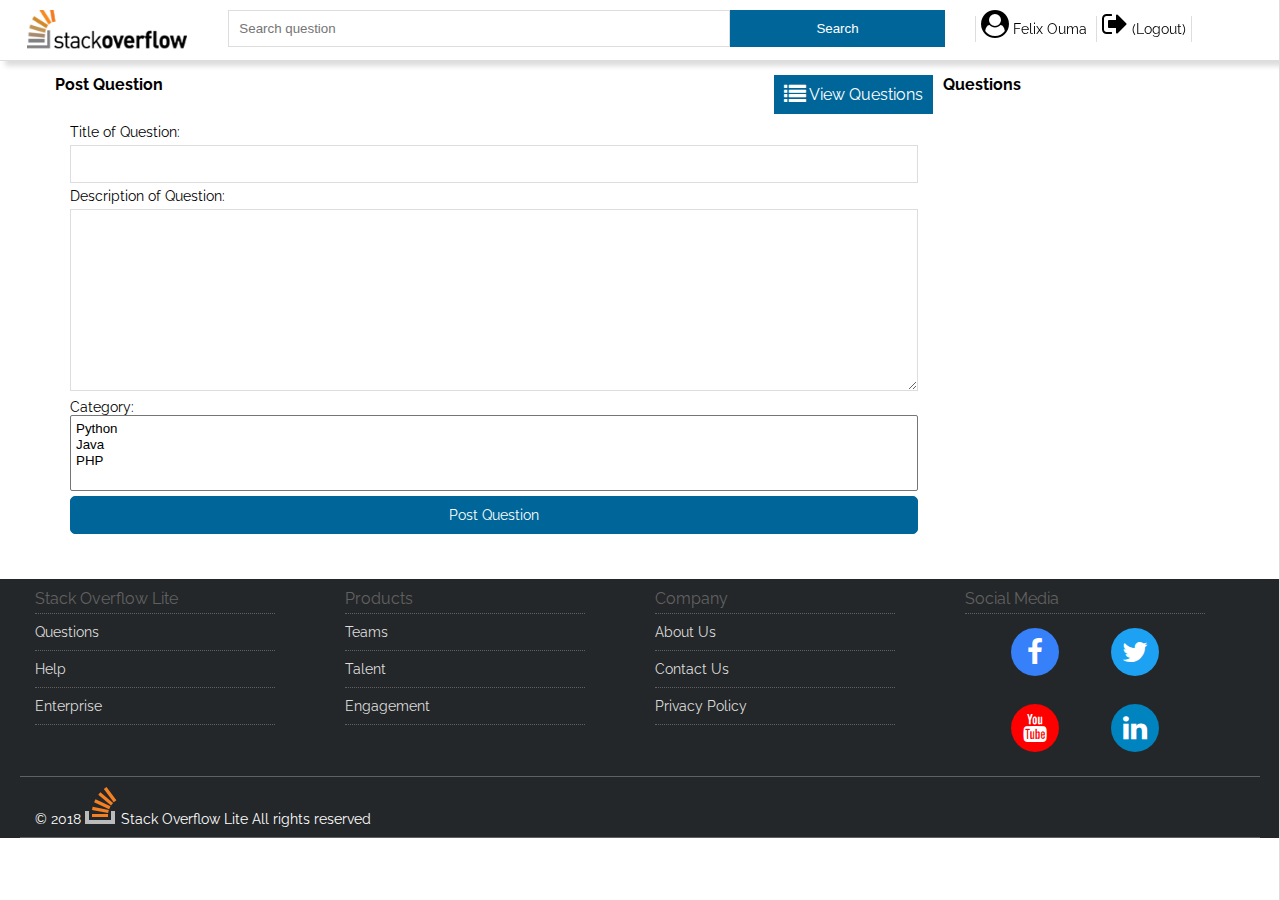
<file: questions.html>
<!DOCTYPE html>
<html>
	<head>
		<title> Stack Overflow Lite - Is a question and answer platform </title>
		<meta charset="utf-8" />
		<meta name="viewport" content="width=device-width , initial-scale=1.0" />
		<link rel="stylesheet" href="styles/style.css" type="text/css" />
		
		<link rel="stylesheet" type="text/css" href="https://fonts.googleapis.com/css?family=Raleway" />
		<link rel="stylesheet" href="https://cdnjs.cloudflare.com/ajax/libs/font-awesome/4.7.0/css/font-awesome.min.css">
		<script src="js/main.js"></script>		
	</head>
	<!-- Start page -->
	<body>
		<div class="container">
		 
		 <!-- start header section -->
		 
			<div class="row header">
				<div class="column-lg-2 column-md-2 column-sm-3 column-xs-2">
					<a href="index.html" alt="Stack Overflow Lite">
						<img src="images/logo.png" class="logo-desk" alt="Stack Overflow Lite" />	
						<svg aria-hidden="true" class="svg-icon native iconLogoGlyphMd" width="32" height="37" viewBox="0 0 32 37">
             			<g><path fill="#BCBBBB" d="M26 33v-9h4v13H0V24h4v9z"></path><path d="M23.1 25.99l.68-2.95-16.1-3.35L7 23l16.1 2.99zM9.1 15.2l15 7 1.4-3-15-7-1.4 3zm4.2-7.4L26 18.4l2.1-2.5L15.4 5.3l-2.1 2.5zM21.5 0l-2.7 2 9.9 13.3 2.7-2L21.5 0zM7 30h16v-3H7v3z" fill="#F48024"></path></g>
             		</svg>	
					</a>
				</div>	
				
				<div class="column-lg-7 column-md-7 column-sm-8 column-xs-8">
				 	<div class="search">
					  <form action="" method="post">
						  <input type="search" name="search" id="search" placeholder="Search question" />
						  <button type="submit" name="item_search" > Search</button>		
					  </form>
					</div>
				</div>
				<div class="column-lg-3 column-md-3 column-sm-1 column-xs-2">
				<!--  <div class="login logo-desk"> -->
				  <span class="fa fa-navicon fa-2x menu-bar" onclick="display_flyout_menu()"></span>
				  <ul class="dashboard-menu">
				   <li>
						<a href="profile.html"><span class="fa fa-user-circle fa-2x"></span> Felix Ouma</a>	
					</li>
					<li>
						<a href="login.html"><span class="fa fa-sign-out fa-2x"></span> (Logout) </span></a>
					</li>
				  </ul>
				<!--  </div>	-->
				  	
				</div>						
			</div>	
		 <!-- end header section -->
		 
 		<!-- start the dashboard section -->		 
		 <div class="row"> 
		 <div class="question">
		 	<div class="column-lg-9 column-md-9 column-sm-9 col-xs-12">
		 		<div class="row">
		 				<h3> Post Question <a href="questions.html" id="post_question"><span class="fa fa-list fa-lg"></span> View Questions </a></h3>
		 		</div>
		 		<!-- Start top questions section -->
		 		<div class="row">
		 			<div class="column-lg-12 column-md-12 column-sm-12 column-xs-12">
		 			 <div class="post-question-form">
		 			 	<form action="" method="post">
		 					<div>Title of Question:</div>
		 					<div>
								<input type="text" name="title" />		 					
		 					</div>
		 					<div>Description of Question:</div>
		 					<div class="question-description">
								<textarea rows="10" cols="100%"></textarea>	
								<div>
								
								</div>	 					
		 					</div>
		 					<div>Category:</div>
		 					<div>
								<select name="category" multiple>
									<option value="python">	Python </option>
									<option value="java"> Java </option>
									<option value="php">PHP</option>							
								</select>		 					
		 					</div>
		 					<div>
		 						<button type="submit" name="submit">Post Question </button>
		 					</div>
		 				
		 				</form>		
		 			 </div>		
		 			</div>
		 		</div>
		 		
		 		
		 		
		 		
		 		
		 		
		 		 
		 		<!-- End dashboard section -->
		 	</div>
		 	<div class="column-lg-3 column-md-3 column-sm-3 column-xs-6">
		 		<div class="row">
		 		  <div class="all-questions">
		 				<h3> Questions </h3>
		 		  </div>
		 		</div>
		 	</div>
			
		  </div>		 
		 </div>
		 <!-- end the questions section -->
		 
		 
		</div>
		
		<!-- Start FlyOut Menu Section -->
		  <div class="flyout-menu" id="flyout">
		  		<ul>
		  			<li><a href="index.html"><span class="fa fa-home fa-lg"></span> Home</a></li>
		  			<li><a href="profile.html"><span class="fa fa-user-o fa-lg"></span> Account</a></li>
		  			<li><a href="questions.html"><span class="fa fa-comment fa-lg"></span> Ask Question</a></li>
		  			<li><a href="deletequestion.html"><span class="fa fa-trash-o fa-lg"></span> Delete Question</a></li>
		  			<li><a href="login.html"><span class="fa fa-sign-out fa-lg"></span> Log Out</a></li>
		  			<li><a href="#" onclick="display_flyout_menu()"><span class="fa fa-times fa-lg"></span> Close Menu</a></li>
		  		</ul>
		  </div>
		<!--End the FlyOut Menu Section -->
		
		<!-- Start footer section -->		 
		 <div class="footer" style="margin-top:20px;">
			<div class="row">
				<div class="column-lg-3 column-md-3 col-sm-3 col-xs">
				  <div class="topic-header">
					<h3>
       				Stack Overflow Lite
					</h3>
					<ul class="footer-links">
						<li><a href="">Questions</a></li>
						<li><a href="">Help </a></li>
						<li><a href="">Enterprise</a></li>
					
					</ul>
					</div>
				</div>
				
				<div class="column-lg-3 column-md-3 col-sm-3 col-xs">
				  <div class="topic-header">
					<h3>Products</h3>
					<ul class="footer-links">
						<li><a href="">Teams</a></li>
						<li><a href="">Talent </a></li>
						<li><a href="">Engagement</a></li>
							
					</ul>
				  </div>
				</div>
				
				<div class="column-lg-3 column-md-3 col-sm-3 col-xs">
				  <div class="topic-header">
					<h3>Company</h3>
					<ul class="footer-links">
						<li><a href="">About Us</a></li>		
						<li><a href="">Contact Us</a></li>
						<li><a href="">Privacy Policy</a></li>
					</ul>
				  </div>
				</div>
				
				<div class="column-lg-3 column-md-3 column-sm-3 column-xs">
				  <div class="topic-header">
					<h3>Social Media</h3>
						<div class="row center-text">
							<div class="column-lg-6 column-md-6 column-sm-6 column-xs-6">
							 <a href="" id="fa-facebook" title="Stack Overflow Lite Facebook">
								<span class="fa-stack fa-2x">
									<i class="fa fa-circle fa-stack-2x"></i> 
									<i class="fa fa-facebook fa-stack-1x fa-inverse"></i> 
								</span>	
							  </a>					
							</div>
							<div class="column-lg-6 column-md-6 column-sm-6 column-xs-6">
							 <a href="" id="fa-twitter" title="Stack Overflow Lite Twitter">
								<span class="fa-stack fa-2x">
									<i class="fa fa-circle fa-stack-2x"></i> 
									<i class="fa fa-twitter fa-stack-1x fa-inverse"></i> 
								</span>
							 </a>							
							</div>
						</div>
						
						<div class="row center-text">
							<div class="column-lg-6 column-md-6 column-sm-6 column-xs-6">
							 <a href="" id="fa-youtube" title="Stack Overflow Lite Youtube">
								<span class="fa-stack fa-2x">
									<i class="fa fa-circle fa-stack-2x"></i> 
									<i class="fa fa-youtube fa-stack-1x fa-inverse"></i> 
								</span>
							 </a>						
							</div>
							<div class="column-lg-6 col-md-6 column-sm-6 column-xs-6">
							 <a href="" id="fa-linkedin" title="Stack Overflow Lite Linkedin">
								<span class="fa-stack fa-2x">
									<i class="fa fa-circle fa-stack-2x"></i> 
									<i class="fa fa-linkedin fa-stack-1x fa-inverse"></i> 
								</span>
							 </a>							
							</div>
						</div>
						
				  </div>
				</div>
			
			</div>
			<div class="row" id="copyright">
			  <div class="column-lg-6 column-md-6 column-sm-6 column-xs-12">
			  		<div>	
						 <div class="site-footer--logo">
             			<a href="index.html">
             			   &copy; 2018 
             				<svg aria-hidden="true" class="svg-icon native iconLogoGlyphMd" width="32" height="37" viewBox="0 0 32 37">
             					<g><path fill="#BCBBBB" d="M26 33v-9h4v13H0V24h4v9z"></path><path d="M23.1 25.99l.68-2.95-16.1-3.35L7 23l16.1 2.99zM9.1 15.2l15 7 1.4-3-15-7-1.4 3zm4.2-7.4L26 18.4l2.1-2.5L15.4 5.3l-2.1 2.5zM21.5 0l-2.7 2 9.9 13.3 2.7-2L21.5 0zM7 30h16v-3H7v3z" fill="#F48024"></path></g>
             				</svg>
             				Stack Overflow Lite All rights reserved
             			</a>
       					</div>
					</div>	
			  </div>
			</div>		 
		 </div>
		 <!-- End footer section -->
					
	
	</body>
	<!-- End page -->
</html>
</file>
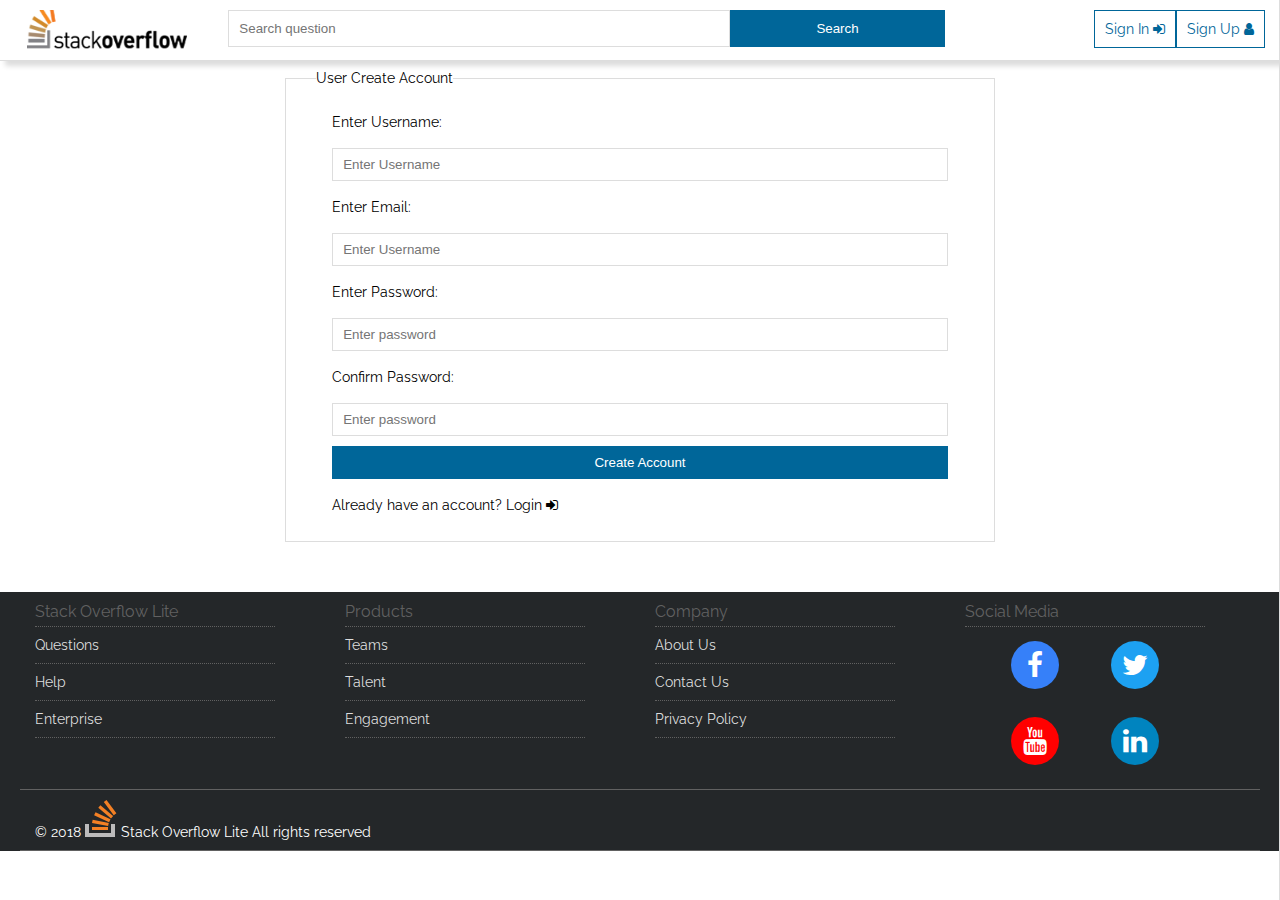
<file: register.html>
<!DOCTYPE html>
<html>
	<head>
		<title> Stack Overflow Lite - Is a question and answer platform </title>
		<meta charset="utf-8" />
		<meta name="viewport" content="width=device-width , initial-scale=1.0" />
		<link rel="stylesheet" href="styles/style.css" type="text/css" />
		
		<link rel="stylesheet" type="text/css" href="https://fonts.googleapis.com/css?family=Raleway" />
		<link rel="stylesheet" href="https://cdnjs.cloudflare.com/ajax/libs/font-awesome/4.7.0/css/font-awesome.min.css">
		<script src="js/main.js"></script>
	</head>
	<!-- Start page -->
	<body>
		<div class="container">
		 
		 <!-- start header section -->
		 
			<div class="row header">
				<div class="column-lg-2 column-md-2 column-sm-3 column-xs-2">
					<a href="index.html" alt="Stack Overflow Lite">
						<img src="images/logo.png" class="logo-desk" alt="Stack Overflow Lite" />	
						<svg aria-hidden="true" class="svg-icon native iconLogoGlyphMd" width="32" height="37" viewBox="0 0 32 37">
             			<g><path fill="#BCBBBB" d="M26 33v-9h4v13H0V24h4v9z"></path><path d="M23.1 25.99l.68-2.95-16.1-3.35L7 23l16.1 2.99zM9.1 15.2l15 7 1.4-3-15-7-1.4 3zm4.2-7.4L26 18.4l2.1-2.5L15.4 5.3l-2.1 2.5zM21.5 0l-2.7 2 9.9 13.3 2.7-2L21.5 0zM7 30h16v-3H7v3z" fill="#F48024"></path></g>
             		</svg>	
					</a>
				</div>	
				
				<div class="column-lg-7 column-md-7 column-sm-8 column-xs-8">
				 	<div class="search">
					  <form action="" method="post">
						  <input type="search" name="search" id="search" placeholder="Search question" />
						  <button type="submit" name="item_search" > Search</button>		
					  </form>
					</div>
				</div>
				<div class="column-lg-3 column-md-3 column-sm-1 column-xs-2">
				  <div class="login logo-desk">
					<a href="register.html">Sign Up <span class="fa fa-user"></span></a>	
					<a href="login.html">Sign In <span class="fa fa-sign-in"></span></a>	
				  </div>	
				  <div class="login iconLogoGlyphMd" onclick="display_flyout_menu()">
				     <ul>
				  		<li>
				  		<a href="#"> <span class="fa fa-bars"></span></a>
				  		<!--
				  		<ul class="links-mobile">
								<li><a href="login.html"><span class="fa fa-user"></span> Sign</a></li>	
								<li><a href="register.html"><span class="fa fa-sign-in"></span> Sign Up</a></li>
								<li><a href="questions.html"><span class="fa fa-menu-list"></span> Questions</a></li>				  		
				  		</ul>
				  		-->
				  		</li>
				  	  </ul>	
				  </div>			
				</div>						
			</div>	
		 <!-- end header section -->
		 
 	   <!-- Start user login form -->
	  <div class="row user-login">
	    <div class="column-lg-2 column-md-2 column-sm-2 column-xs-12">
	    </div>

	    <div class="column-lg-8 column-md-8 column-sm-8 column-xs-12">
	    
		  <div class="login-form">
			<form action="" method="post">

				<fieldset>
				   <legend> User Create Account </legend>
				   <div>
					<span> Enter Username: </span>
					<input type="text" value="" name="username" placeholder="Enter Username" />
				   </div>

				   <div>
					<span> Enter Email: </span>
					<input type="text" value="" name="email" placeholder="Enter Username" />
				   </div>

				   <div>
					<span> Enter Password: </span>
					<input type="password" value="" name="password" placeholder="Enter password" />
				   </div>

				   <div>
					<span> Confirm Password: </span>
					<input type="password" value="" name="cpassword" placeholder="Enter password" />
				   </div>
				   <div>
					
					<input type="submit" name="submit" value="Create Account"  />
				   </div>
				   <div>
					<p> Already have an account? <a href="login.html"> Login <i class="fa fa-sign-in"></i> </a> </p>
				   </div>
				</fieldset>
			</form>
		  </div>
	   </div>
	   
           <div class="column-lg-2 column-md-2 column-sm-2 column-xs-12">
	    </div>
	   
	  </div>
	  <!-- End user login form -->
		 
		 
		</div>
		
		<!-- Start FlyOut Menu Section -->
		  <div class="flyout-menu" id="flyout">
		  		<ul>
		  			<li><a href="index.html"><span class="fa fa-home fa-lg"></span> Home</a></li>
		  			<li><a href="login.html"><span class="fa fa-sign-in fa-lg"></span> Sign In</a></li>
		  			<li><a href="register.html"><span class="fa fa-user-o fa-lg"></span> Sign Up</a></li>
		  			<li><a href="#" onclick="display_flyout_menu()"><span class="fa fa-times fa-lg"></span> Close Menu</a></li>
		  		</ul>
		  </div>
		<!--End the FlyOut Menu Section -->
		
		<!-- Start footer section -->		 
		 <div class="footer" style="margin-top:20px;">
			<div class="row">
				<div class="column-lg-3 column-md-3 col-sm-3 col-xs">
				  <div class="topic-header">
					<h3>
       				Stack Overflow Lite
					</h3>
					<ul class="footer-links">
						<li><a href="">Questions</a></li>
						<li><a href="">Help </a></li>
						<li><a href="">Enterprise</a></li>
					
					</ul>
					</div>
				</div>
				
				<div class="column-lg-3 column-md-3 col-sm-3 col-xs">
				  <div class="topic-header">
					<h3>Products</h3>
					<ul class="footer-links">
						<li><a href="">Teams</a></li>
						<li><a href="">Talent </a></li>
						<li><a href="">Engagement</a></li>
							
					</ul>
				  </div>
				</div>
				
				<div class="column-lg-3 column-md-3 col-sm-3 col-xs">
				  <div class="topic-header">
					<h3>Company</h3>
					<ul class="footer-links">
						<li><a href="">About Us</a></li>		
						<li><a href="">Contact Us</a></li>
						<li><a href="">Privacy Policy</a></li>
					</ul>
				  </div>
				</div>
				
				<div class="column-lg-3 column-md-3 column-sm-3 column-xs">
				  <div class="topic-header">
					<h3>Social Media</h3>
						<div class="row center-text">
							<div class="column-lg-6 column-md-6 column-sm-6 column-xs-6">
							 <a href="" id="fa-facebook" title="Stack Overflow Lite Facebook">
								<span class="fa-stack fa-2x">
									<i class="fa fa-circle fa-stack-2x"></i> 
									<i class="fa fa-facebook fa-stack-1x fa-inverse"></i> 
								</span>	
							  </a>					
							</div>
							<div class="column-lg-6 column-md-6 column-sm-6 column-xs-6">
							 <a href="" id="fa-twitter" title="Stack Overflow Lite Twitter">
								<span class="fa-stack fa-2x">
									<i class="fa fa-circle fa-stack-2x"></i> 
									<i class="fa fa-twitter fa-stack-1x fa-inverse"></i> 
								</span>
							 </a>							
							</div>
						</div>
						
						<div class="row center-text">
							<div class="column-lg-6 column-md-6 column-sm-6 column-xs-6">
							 <a href="" id="fa-youtube" title="Stack Overflow Lite Youtube">
								<span class="fa-stack fa-2x">
									<i class="fa fa-circle fa-stack-2x"></i> 
									<i class="fa fa-youtube fa-stack-1x fa-inverse"></i> 
								</span>
							 </a>						
							</div>
							<div class="column-lg-6 col-md-6 column-sm-6 column-xs-6">
							 <a href="" id="fa-linkedin" title="Stack Overflow Lite Linkedin">
								<span class="fa-stack fa-2x">
									<i class="fa fa-circle fa-stack-2x"></i> 
									<i class="fa fa-linkedin fa-stack-1x fa-inverse"></i> 
								</span>
							 </a>							
							</div>
						</div>
						
				  </div>
				</div>
			
			</div>
			<div class="row" id="copyright">
			  <div class="column-lg-6 column-md-6 column-sm-6 column-xs-12">
			  		<div>	
						 <div class="site-footer--logo">
             			<a href="index.html">
             			   &copy; 2018 
             				<svg aria-hidden="true" class="svg-icon native iconLogoGlyphMd" width="32" height="37" viewBox="0 0 32 37">
             					<g><path fill="#BCBBBB" d="M26 33v-9h4v13H0V24h4v9z"></path><path d="M23.1 25.99l.68-2.95-16.1-3.35L7 23l16.1 2.99zM9.1 15.2l15 7 1.4-3-15-7-1.4 3zm4.2-7.4L26 18.4l2.1-2.5L15.4 5.3l-2.1 2.5zM21.5 0l-2.7 2 9.9 13.3 2.7-2L21.5 0zM7 30h16v-3H7v3z" fill="#F48024"></path></g>
             				</svg>
             				Stack Overflow Lite All rights reserved
             			</a>
       					</div>
					</div>	
			  </div>
			</div>		 
		 </div>
		 <!-- End footer section -->
					
	
	</body>
	<!-- End page -->
</html>
</file>
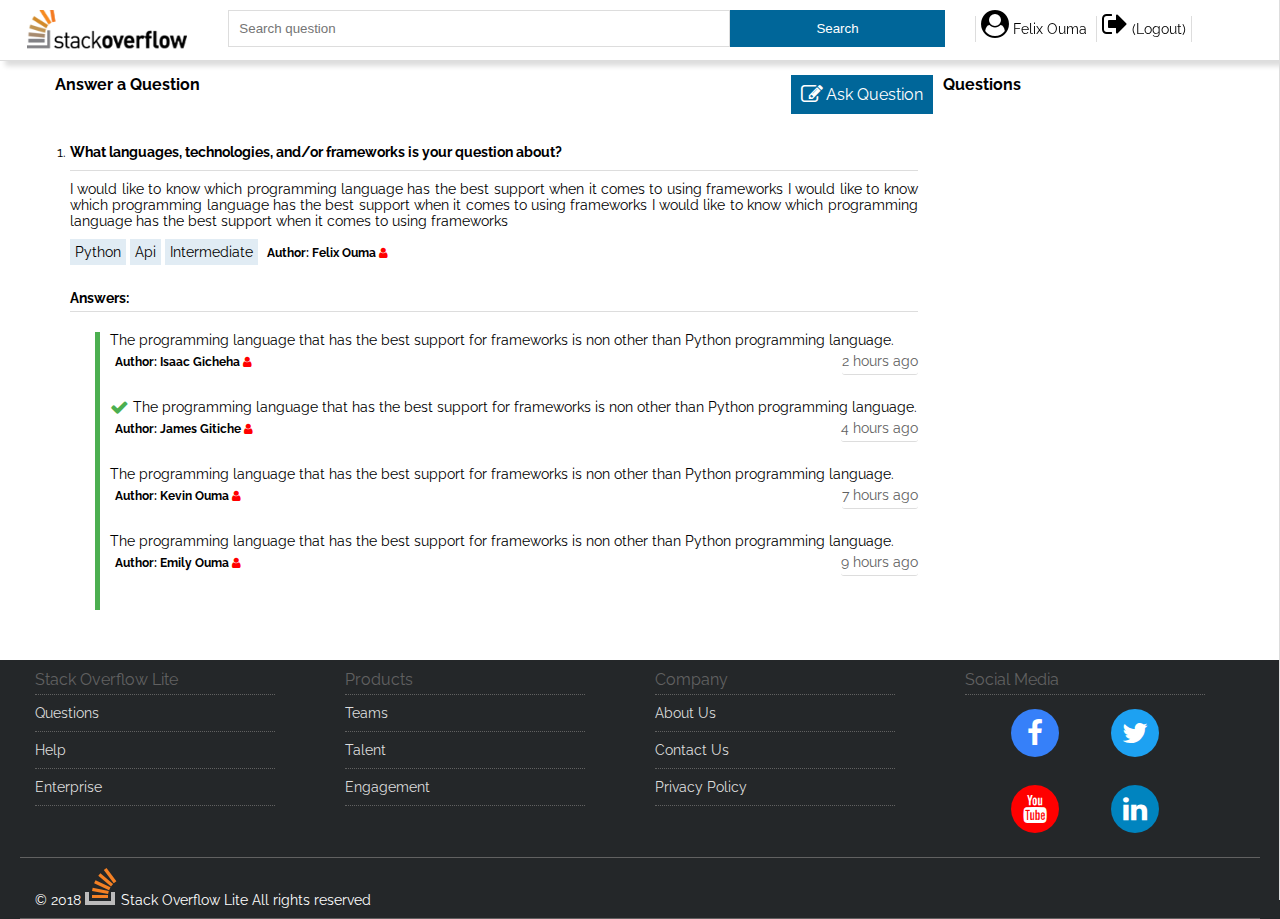
<file: viewanswers.html>
<!DOCTYPE html>
<html>
	<head>
		<title> Stack Overflow Lite - Is a question and answer platform </title>
		<meta charset="utf-8" />
		<meta name="viewport" content="width=device-width , initial-scale=1.0" />
		<link rel="stylesheet" href="styles/style.css" type="text/css" />
		
		<link rel="stylesheet" type="text/css" href="https://fonts.googleapis.com/css?family=Raleway" />
		<link rel="stylesheet" href="https://cdnjs.cloudflare.com/ajax/libs/font-awesome/4.7.0/css/font-awesome.min.css">
		<script src="js/main.js"></script>	
	</head>
	<!-- Start page -->
	<body>
		<div class="container">
		 
		 <!-- start header section -->
		 
			<div class="row header">
				<div class="column-lg-2 column-md-2 column-sm-3 column-xs-2">
					<a href="index.html" alt="Stack Overflow Lite">
						<img src="images/logo.png" class="logo-desk" alt="Stack Overflow Lite" />	
						<svg aria-hidden="true" class="svg-icon native iconLogoGlyphMd" width="32" height="37" viewBox="0 0 32 37">
             			<g><path fill="#BCBBBB" d="M26 33v-9h4v13H0V24h4v9z"></path><path d="M23.1 25.99l.68-2.95-16.1-3.35L7 23l16.1 2.99zM9.1 15.2l15 7 1.4-3-15-7-1.4 3zm4.2-7.4L26 18.4l2.1-2.5L15.4 5.3l-2.1 2.5zM21.5 0l-2.7 2 9.9 13.3 2.7-2L21.5 0zM7 30h16v-3H7v3z" fill="#F48024"></path></g>
             		</svg>	
					</a>
				</div>	
				
				<div class="column-lg-7 column-md-7 column-sm-8 column-xs-8">
				 	<div class="search">
					  <form action="" method="post">
						  <input type="search" name="search" id="search" placeholder="Search question" />
						  <button type="submit" name="item_search" > Search</button>		
					  </form>
					</div>
				</div>
				<div class="column-lg-3 column-md-3 column-sm-1 column-xs-2">
				<!--  <div class="login logo-desk"> -->
				  <span class="fa fa-navicon fa-2x menu-bar" onclick="display_flyout_menu()"></span>
				  <ul class="dashboard-menu">
				   <li>
						<a href="profile.html"><span class="fa fa-user-circle fa-2x"></span> Felix Ouma</a>	
					</li>
					<li>
						<a href="login.html"><span class="fa fa-sign-out fa-2x"></span> (Logout) </span></a>
					</li>
				  </ul>
				<!--  </div>	-->
				  	
				</div>						
			</div>	
		 <!-- end header section -->
		 
 		<!-- start the delete question section -->		 
		 <div class="row"> 
		 <div class="question">
		 	<div class="column-lg-9 column-md-9 column-sm-9 col-xs-12">
		 		<div class="row">
		 				<h3> Answer a Question <a href="questions.html" id="post_question"><span class="fa fa-edit fa-lg"></span> Ask Question </a></h3>
		 		</div>
		 	
				<div class="row">
					<div class="column-lg-12 column-md-12 column-sm-12 column-xs-12">
		 			 <div class="delete-header">
						
						 <ol class="">
						     <li class="question-item">
						     	 <h4>
										 What languages, technologies, and/or frameworks is your question about?
						
								 </h4>
								 <div class="question-description">
						     			I would like to know which programming language has the best support when it comes to using frameworks
						     			I would like to know which programming language has the best support when it comes to using frameworks
						      		I would like to know which programming language has the best support when it comes to using frameworks
								 </div>								
								<div class="category-labels">
		 			  				<a href="">Python</a> <a href="">Api</a> <a href="">Intermediate</a>	
		 			  				<a href="profile.html" class="question-author text-right">Author: Felix Ouma <span class="fa fa-user"></span></a>		
		 			  	 		</div>
		 			  	 		<div class="row">
		 			  	 		 <div class="column-lg-12 column-md-12 column-sm-12 column-xs-12">
		 			  	 				<div class="text-right">
		 			  	 			   	<p><b>Answers:</b></p>
		 			  	 			   </div>
		 			  	 		 </div>
		 			  	 		</div>
		 			  	 			<div class="row">
										<div class="column-lg-12 column-md-12 column-sm-12 column-xs-12">
											<ol>
												<li>
												 <div>
												  <p>The programming language that has the best support for frameworks is non other than Python programming language.</p>
												  <div class="category-labels">	
		 			  									<a href="profile.html" class="question-author text-right">Author: Isaac Gicheha <span class="fa fa-user"></span></a>		
		 			  	 								<span title="2018-12-16 02:19:23Z" class="relativetime text-right">2 hours ago</span>
		 			  	 								
		 			  	 							</div>
										        </div>
												</li>
												
												<li>
												 <div>
												  
												  <p>
												  <span class="fa fa-check fa-lg"></span>
												  The programming language that has the best support for frameworks is non other than Python programming language.</p>
												  <div class="category-labels">	
		 			  									<a href="profile.html" class="question-author text-right">Author: James Gitiche <span class="fa fa-user"></span></a>		
		 			  	 								<span title="2018-12-16 02:19:23Z" class="relativetime text-right">4 hours ago</span>
		 			  	 							</div>
												  </div>
												</li>
												<li>
												 <div>
												  <p>The programming language that has the best support for frameworks is non other than Python programming language.</p>
												  <div class="category-labels">	
		 			  									<a href="" class="question-author text-right">Author: Kevin Ouma <span class="fa fa-user"></span></a>		
		 			  	 								<span title="2018-12-16 02:19:23Z" class="relativetime text-right">7 hours ago</span>
		 			  	 							</div>
												  </div>
												</li>
												
												<li>
												 <div>
												  <p>The programming language that has the best support for frameworks is non other than Python programming language.</p>
												  <div class="category-labels">	
		 			  									<a href="profile.html" class="question-author text-right">Author: Emily Ouma <span class="fa fa-user"></span></a>		
		 			  	 								<span title="2018-12-16 02:19:23Z" class="relativetime text-right">9 hours ago</span>
		 			  	 							</div>
												  </div>
												</li>
												
											</ol>
										</div>		 			  	 			
		 			  	 			</div>
		 			  	 								     
						     </li>
						 </ol>
						 
		 			 </div>		 		
		 		   </div>
		 	
				
				</div>		 		
		 		
		 		
		 		
		 		
		 		
		 		 
		 		<!-- End dashboard section -->
		 	</div>
		 	<div class="column-lg-3 column-md-3 column-sm-3 column-xs-6">
		 		<div class="row">
		 		  <div class="all-questions">
		 				<h3> Questions </h3>
		 		  </div>
		 		</div>
		 	</div>
			
		  </div>		 
		 </div>
		 <!-- end the questions section -->
		 
		 
		</div>
		
		
		<!-- Start FlyOut Menu Section -->
		  <div class="flyout-menu" id="flyout">
		  		<ul>
		  			<li><a href="index.html"><span class="fa fa-home fa-lg"></span> Home</a></li>
		  			<li><a href="profile.html"><span class="fa fa-user-o fa-lg"></span> Account</a></li>
		  			<li><a href="questions.html"><span class="fa fa-comment fa-lg"></span> Ask Question</a></li>
		  			<li><a href="deletequestion.html"><span class="fa fa-trash-o fa-lg"></span> Delete Question</a></li>
		  			<li><a href="login.html"><span class="fa fa-sign-out fa-lg"></span> Log Out</a></li>
		  			<li><a href="#" onclick="display_flyout_menu()"><span class="fa fa-times fa-lg"></span> Close Menu</a></li>
		  		</ul>
		  </div>
		<!--End the FlyOut Menu Section -->
		
		<!-- Start footer section -->		 
		 <div class="footer" style="margin-top:20px;">
			<div class="row">
				<div class="column-lg-3 column-md-3 col-sm-3 col-xs">
				  <div class="topic-header">
					<h3>
       				Stack Overflow Lite
					</h3>
					<ul class="footer-links">
						<li><a href="">Questions</a></li>
						<li><a href="">Help </a></li>
						<li><a href="">Enterprise</a></li>
					
					</ul>
					</div>
				</div>
				
				<div class="column-lg-3 column-md-3 col-sm-3 col-xs">
				  <div class="topic-header">
					<h3>Products</h3>
					<ul class="footer-links">
						<li><a href="">Teams</a></li>
						<li><a href="">Talent </a></li>
						<li><a href="">Engagement</a></li>
							
					</ul>
				  </div>
				</div>
				
				<div class="column-lg-3 column-md-3 col-sm-3 col-xs">
				  <div class="topic-header">
					<h3>Company</h3>
					<ul class="footer-links">
						<li><a href="">About Us</a></li>		
						<li><a href="">Contact Us</a></li>
						<li><a href="">Privacy Policy</a></li>
					</ul>
				  </div>
				</div>
				
				<div class="column-lg-3 column-md-3 column-sm-3 column-xs">
				  <div class="topic-header">
					<h3>Social Media</h3>
						<div class="row center-text">
							<div class="column-lg-6 column-md-6 column-sm-6 column-xs-6">
							 <a href="" id="fa-facebook" title="Stack Overflow Lite Facebook">
								<span class="fa-stack fa-2x">
									<i class="fa fa-circle fa-stack-2x"></i> 
									<i class="fa fa-facebook fa-stack-1x fa-inverse"></i> 
								</span>	
							  </a>					
							</div>
							<div class="column-lg-6 column-md-6 column-sm-6 column-xs-6">
							 <a href="" id="fa-twitter" title="Stack Overflow Lite Twitter">
								<span class="fa-stack fa-2x">
									<i class="fa fa-circle fa-stack-2x"></i> 
									<i class="fa fa-twitter fa-stack-1x fa-inverse"></i> 
								</span>
							 </a>							
							</div>
						</div>
						
						<div class="row center-text">
							<div class="column-lg-6 column-md-6 column-sm-6 column-xs-6">
							 <a href="" id="fa-youtube" title="Stack Overflow Lite Youtube">
								<span class="fa-stack fa-2x">
									<i class="fa fa-circle fa-stack-2x"></i> 
									<i class="fa fa-youtube fa-stack-1x fa-inverse"></i> 
								</span>
							 </a>						
							</div>
							<div class="column-lg-6 col-md-6 column-sm-6 column-xs-6">
							 <a href="" id="fa-linkedin" title="Stack Overflow Lite Linkedin">
								<span class="fa-stack fa-2x">
									<i class="fa fa-circle fa-stack-2x"></i> 
									<i class="fa fa-linkedin fa-stack-1x fa-inverse"></i> 
								</span>
							 </a>							
							</div>
						</div>
						
				  </div>
				</div>
			
			</div>
			<div class="row" id="copyright">
			  <div class="column-lg-6 column-md-6 column-sm-6 column-xs-12">
			  		<div>	
						 <div class="site-footer--logo">
             			<a href="index.html">
             			   &copy; 2018 
             				<svg aria-hidden="true" class="svg-icon native iconLogoGlyphMd" width="32" height="37" viewBox="0 0 32 37">
             					<g><path fill="#BCBBBB" d="M26 33v-9h4v13H0V24h4v9z"></path><path d="M23.1 25.99l.68-2.95-16.1-3.35L7 23l16.1 2.99zM9.1 15.2l15 7 1.4-3-15-7-1.4 3zm4.2-7.4L26 18.4l2.1-2.5L15.4 5.3l-2.1 2.5zM21.5 0l-2.7 2 9.9 13.3 2.7-2L21.5 0zM7 30h16v-3H7v3z" fill="#F48024"></path></g>
             				</svg>
             				Stack Overflow Lite All rights reserved
             			</a>
       					</div>
					</div>	
			  </div>
			</div>		 
		 </div>
		 <!-- End footer section -->
					
	
	</body>
	<!-- End page -->
</html>
</file>
<file: styles/style.css>
*{
	margin:0;
	padding: 0;
	box-sizing:border-box;

}
html,body{
	width: 100%;
	font-family: Raleway
}
p , div , span{
	font-size: 14px;
	color: #000;
}
a{
	text-decoration: none;
	color:#000;
}
ul{
	list-style-type: none;
}
.container{
	width: auto;
	padding-right: 15px;
	padding-left: 15px; 
	margin-left: auto;
	margin-right: auto;
}
.container::before, .container::after {
    content: " ";
    display: table;
}
div.row{
	margin-left: -15px;
	margin-right: -15px;
	
}
div.row::before, div.row::after {
    content: " ";
    display: table;
}
div.row::after {
  content: "";
  clear: both;
  display: table;
}

div[class *= "column-"]{
	float: left;
	width: 100%;
	padding:10px 15px;
	position: relative;
	
	/*display: inline-block;*/
}
.center-text{
	text-align: center;
}
.text-right{
	text-align: right;
}
.text-right p{
	margin-top:20px;
	text-align: left;
}
.header{
	position: fixed;
	left:0;
	top:0;
	margin:0;
	z-index: 999;
	width: 100%;
	background-color: #fff;
	border-bottom: 1px solid #ddd;
	box-shadow: 5px 5px 5px #ddd;
	-webkit-box-shadow: 5px 5px 5px #ddd;
	-moz-box-shadow: 5px 5px 5px #ddd;
}
div.header{margin:0;}
.header img{
	height: 40px;
	display: block;
	margin: auto;
}

.header img{
	height: 40px;
	display: block;
	margin: auto;
}
.header .logo-desk , .links-mobile{
	display: none;
}
.iconLogoGlyphMd:hover .links-mobile{
	display: block;
}
.header .search form{
	width: 100%;
	position: relative;
	bottom:0;
	margin: auto;
}
.header .search form input[type="search"]{
	width: 70%;
	padding: 10px;	
	border:1px solid #ddd;
}

.header .search form button[type="submit"]{
	width: 30%;
	float: right;
	cursor:pointer;
	padding: 10px;
	color: #fff;
	border: 1px solid #006699;
	background-color: #006699;	
}
.header .login{
	position: relative;
}
.header .login a{
	float:right;
	background: #fff;
	color: #006699;
	text-align: center;
	text-decoration: none;
	padding: 10px 10px;
	border: 1px solid #006699;
}
.header .login a span{
	color: #006699;
}
.header .login .links-mobile{
	width: 100%;
	position: absolute;
	top: 39px;
}
.header .dashboard-menu{
	display: none;
}
.header .dashboard-menu li:first-child{
	border-left:1px solid #ddd;
	border-right:1px solid #ddd;
}
.header .dashboard-menu li:last-child{
	border-right:1px solid #ddd;
}
.header .dashboard-menu li{
	padding: 5px;
	display:inline;
}
.user-login .login-form{
	margin-top: 40px;

}
.user-login .login-form form{
 	width: 100%;
	padding: 20px;
}
.user-login .login-form form fieldset{
	padding: 10px 30px;
	border: 1px solid #ddd;
}
.user-login .login-form form input , 
.user-login .login-form form span,
.user-login .login-form form p{
	display: block;
	width: 95%;
	margin: 10px auto;
	padding: 8px 10px;
}
.user-login .login-form form span , .user-login .login-form form p{
	padding-left:0;
}
.user-login .login-form form input{
	border: 1px solid #ddd;
	
}
.user-login .login-form form input[type="submit"]{
	cursor: pointer;
	color: #fff;
	border: 1px solid #006699;
	background-color: #006699;

}

.question{
	margin-top: 65px;
}
.question #post_question{
	color:#fff;
	float:right;
	padding: 10px;
	font-weight: normal;
	background-color: #006699;
}
.question #post_question .fa{
	color:#fff;
}
.question .all-questions h3{
	padding-left: 10px;
}
.question .votes div[class *="column-"]{
	padding:0;
}
.question .user-profile h3{
	color: #006699;
	font-weight: normal;
	padding: 10px 0px ;
	text-align: center;
	border-bottom:1px solid #ddd;
}
.question .user-profile{
	margin-bottom: 20px;
	padding: 20px;
	border: 1px solid #ddd;
	box-shadow: 5px 5px 5px #ddd;
}
.question .user-profile .user-profile-icon{
	text-align: center;
}
.question .user-profile .user-profile-icon span,
.question .user-profile .user-profile-footer span{
	color: #006699;
}
.question .user-profile .stats{
	color: #fff;
	width: 30px;
	height:30px;
	padding: 5px;
	background-color: #006699;
	border-radius: 30px;
	display: inline-block;
	
	text-align: center;
	
}
.question .user-profile p{
	padding: 10px 0;
}
.question-summary a{
	color:#006699;
	font-size:13px;
}
.question .question-item {
	margin-top: 10px;
	border-top: 1px solid #ddd;
}
.question .question-item .category-labels{
	margin-top: 5px;
}
.question .category-labels span.relativetime{
	color: #616161;
	float: right;
	margin-left:5px;
	border-radius: 3px;
	-webkit-border-radius: 3px;
	-moz-border-radius: 3px;
}
.question .question-item .category-labels a{
	padding: 5px;
	background-color: #E1ECF4;
}

.post-question-form form{

}
.post-question-form input , .post-question-form textarea , .post-question-form button{
	width: 100%;
	margin: 5px 0;
	padding: 10px;
	font-family: raleway;
	font-size:14px;
	border: 1px solid #ddd;
}
.post-question-form select{
	width: 100%;
	padding: 5px;
	cursor: pointer;
}
.post-question-form button{
	color:#fff;
	cursor: pointer;
	background-color: #006699;
	border:1px solid #006699;
	padding: 10px 5px;
	border-radius: 5px;
}
.cards{
	padding: 10px 0;
	border: 1px solid #ddd;
	color: #006699;
}
.cards span {
	color: #E1ECF4;

}
.cards a{
	font-size:13px;
	color: #006699;
}
.cards h3{
	padding: 10px 0;
	font-weight: normal;
	border-top: 1px solid #ddd;
}
.delete-header .question-item{
  border-top:none;
}
.delete-header .question-item h4{
	padding:10px 0;
	border-bottom: 1px solid #ddd;
}
.delete-header .question-item .question-description{
	padding:10px 0;
	text-align: justify;

}

.delete-header .question-item .text-right {
	padding-bottom: 5px;
	border-bottom:1px solid #ddd;
}
.delete-header .question-item .text-right a , .delete-header .question-item .text-right span{
	color: red;
}
.delete-header .question-item .category-labels a.question-author{
	background-color: #fff;
	text-align: right;
	font-size: 12px;
	border:none;
	font-weight:bold;
}
.delete-header ol ol{
	margin-left: 25px;
	padding-left: 10px;
	padding-bottom: 10px;
	list-style-type: none;
	border-left: 5px solid #4CAF50; 
}
.delete-header ol ol li{ 
	padding-bottom: 30px;

}
.delete-header ol ol li p{
	text-align: justify;
}
.delete-header ol ol li input[type="radio"]{
	cursor: pointer;
	padding-right: 5px;
}
.delete-header ol ol li label{
	cursor: pointer;
}
.delete-header ol ol li span.fa-check{
	color: #4CAF50; 
}

.footer .topic-header{
	padding-right: 40px;
}
#fa-twitter span{
	color: #1da1f2;
}
#fa-facebook span{
	color: #3680f9;
}
#fa-youtube span{
	color: hsl(0, 100%, 50%);
}
#fa-linkedin span{
	color: #0084bf;
}

.flyout-menu{
	position: fixed;
	top: 0;
	right: 0;
	width: 0%;
	height: 100%;
	z-index: 9999;
	border-left:1px solid #ddd;
	background-color: #fff;
}
.flyout-menu ul li{
	
	padding: 10px;
	border-bottom: 1px dotted #ddd;
}
.flyout-menu ul li a{
	display: block;
	color:#006699;
}
.flyout-menu ul li a span{
	color: #006699;
}
.footer{
	background-color: #242729;
}
.footer .topic-header h3{
	color: #616161;
	font-weight:normal;
	padding-bottom: 5px;
	border-bottom: 1px dotted #616161;
}
.footer .footer-links{
	padding: 0;
	list-style-type: none;
}
.footer .footer-links li{
	padding: 10px 0;
	border-bottom: 1px dotted #616161;
}
.footer .footer-links li a{
	color: #ddd;
	display: block;
	text-decoration: none;
}
.footer .row{
	margin:0 20px 0 20px;
}

#copyright{
	color:#fff;
	border-bottom:1px solid #616161;
	border-top:1px solid #616161;
}
#copyright a{
	color: #fff;
}
.button-pri{
	cursor: pointer;
	padding: 10px 5px;
	color: #fff;
	border-radius: 5px;
	-webkit-border-radius: 5px;
	-moz-border-radius: 5px;
	border: 1px solid #006699;
	background-color: #006699;
}


div.column-xs-1{
	width: 8.33333%;
	margin-right: auto;
	margin-left: auto;
}
div.column-xs-2{
	width: 16.66667%;
}
div.column-xs-3{
	width: 25%;
}
div.column-xs-4{
	width: 33.33333%;
}
div.column-xs-5{
	width: 41.66667%;
}
div.column-xs-6{
	width: 50%;
}
div.column-xs-7{
	width: 58.3333%;
}
div.column-xs-8{
	width: 66.66667%;
}
div.column-xs-9{
	width: 75%;
}
div.column-xs-10{
	width: 83.33333%;
}
div.column-xs-11{
	width: 91.66667%;
}
div.column-xs-12{
	width: 100%;
}

@media(min-width: 768px){
	  .container{
	  		width: 750px;
	  		padding-right: 15px;
			padding-left: 15px; 
			margin-left: auto;
			margin-right: auto;
	   }
	  div.column-sm-1{
	 	width: 8.33%;
		}
		div.column-sm-2{
	     	width: 16.67%;
		}
		div.column-sm-3{
			width: 25%;
		}
		div.column-sm-4{
			width: 33.33%;
		}
		div.column-sm-5{
			width: 41.67%;
		}
		div.column-sm-6{
			width: 50%;
		}
		div.column-sm-7{
			width: 58.33%;
		}
		div.column-sm-8{
			width: 66.67%;
		}
		div.column-sm-9{
			width: 75%;
		}
		.column-sm-10{
			width: 83.33%;
		}
		div.column-sm-11{
			width: 91.67%;
		}
		div.column-sm-12{
			width: 100%;
		}
}

@media(min-width: 992px){
	.container{
			width: 970px;
			padding-right: 15px;
			padding-left: 15px; 
			margin-left: auto;
		   margin-right: auto;
	  }
	div.column-md-1{
	 	width: 8.33%;
	}
	div.column-md-2{
	     	width: 16.67%;
	}
	div.column-md-3{
		width: 25%;
	}
	div.column-md-4{
		width: 33.33%;
	}
	div.column-md-5{
		width: 41.67%;
	}
	div.column-md-6{
		width: 50%;
	}
	div.column-md-7{
		width: 58.33%;
	}
	div.column-md-8{
		width: 66.67%;
	}
	div.column-md-9{
		width: 75%;
	}
	div.column-md-10{
		width: 83.33%;
	}
	div.column-md-11{
		width: 91.67%;
	}
	div.column-md-12{
		width: 100%;
	}
	.header .logo-desk , .header .dashboard-menu{
			display: block;
	}
	.header .iconLogoGlyphMd , span.menu-bar{
		display: none;
	}
}

@media(min-width: 1200px){
	.container{
		width: 1170px;
		padding-right: 15px;
		padding-left: 15px;
		margin-left: auto;
		margin-right: auto;
	}

	div.column-lg-1{
	 	width: 8.33333%;
	}
	div.column-lg-2{
	     	width: 16.66667%;
	}
	div.column-lg-3{
		width: 25%;
	}
	div.column-lg-4{
		width: 33.33333%;
	}
	div.column-lg-5{
		width: 41.66667%;
	}
	div.column-lg-6{
		width: 50%;
	}
	div.column-lg-7{
		width: 58.33333%;
	}
	div.column-lg-8{
		width: 66.66667%;
	}
	div.column-lg-9{
		width: 75%;
	}
	div.column-lg-10{
		width: 83.33333%;
	}
	div.column-lg-11{
		width: 91.66667%;
	}
	div.column-md-12{
		width: 100%;
	}
	.header .logo-desk , .header .dashboard-menu{
			display: block;
	}
	.header .iconLogoGlyphMd , span.menu-bar{
		display: none;
	}
	
}
</file>
